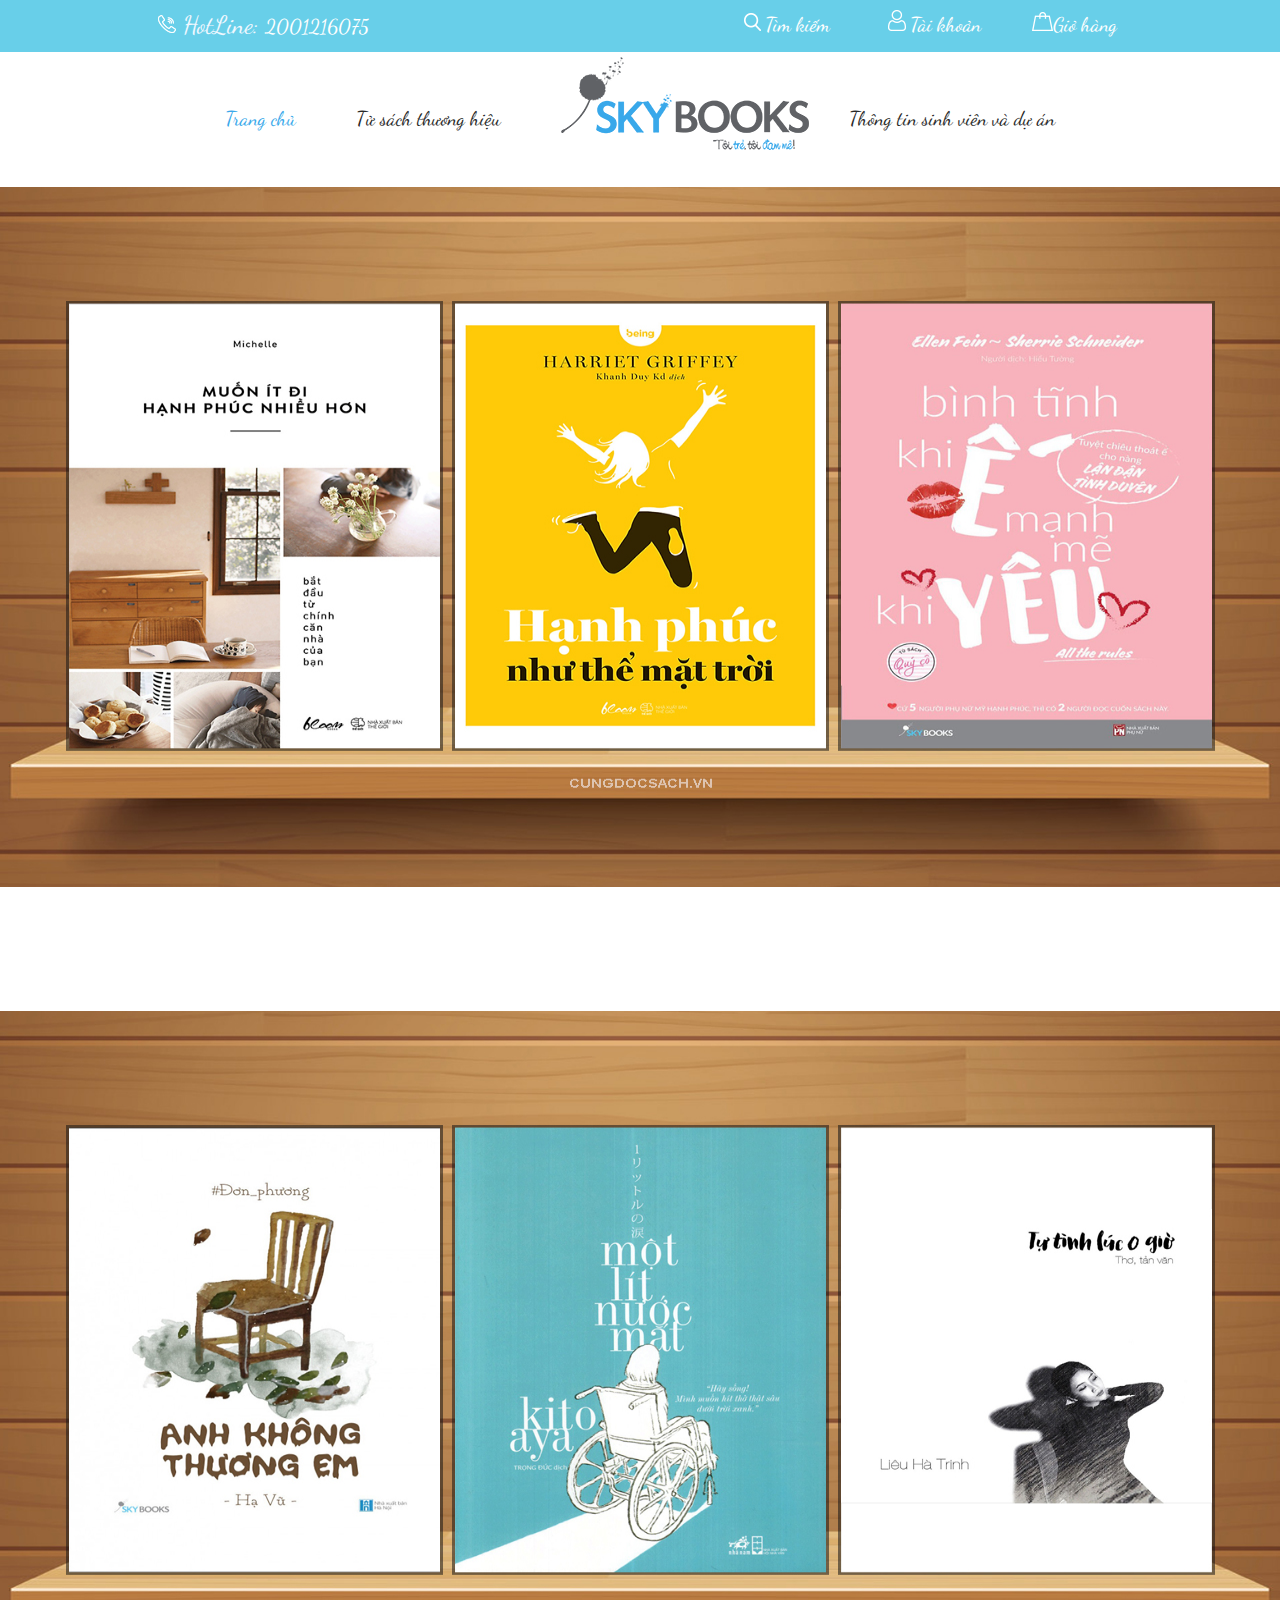
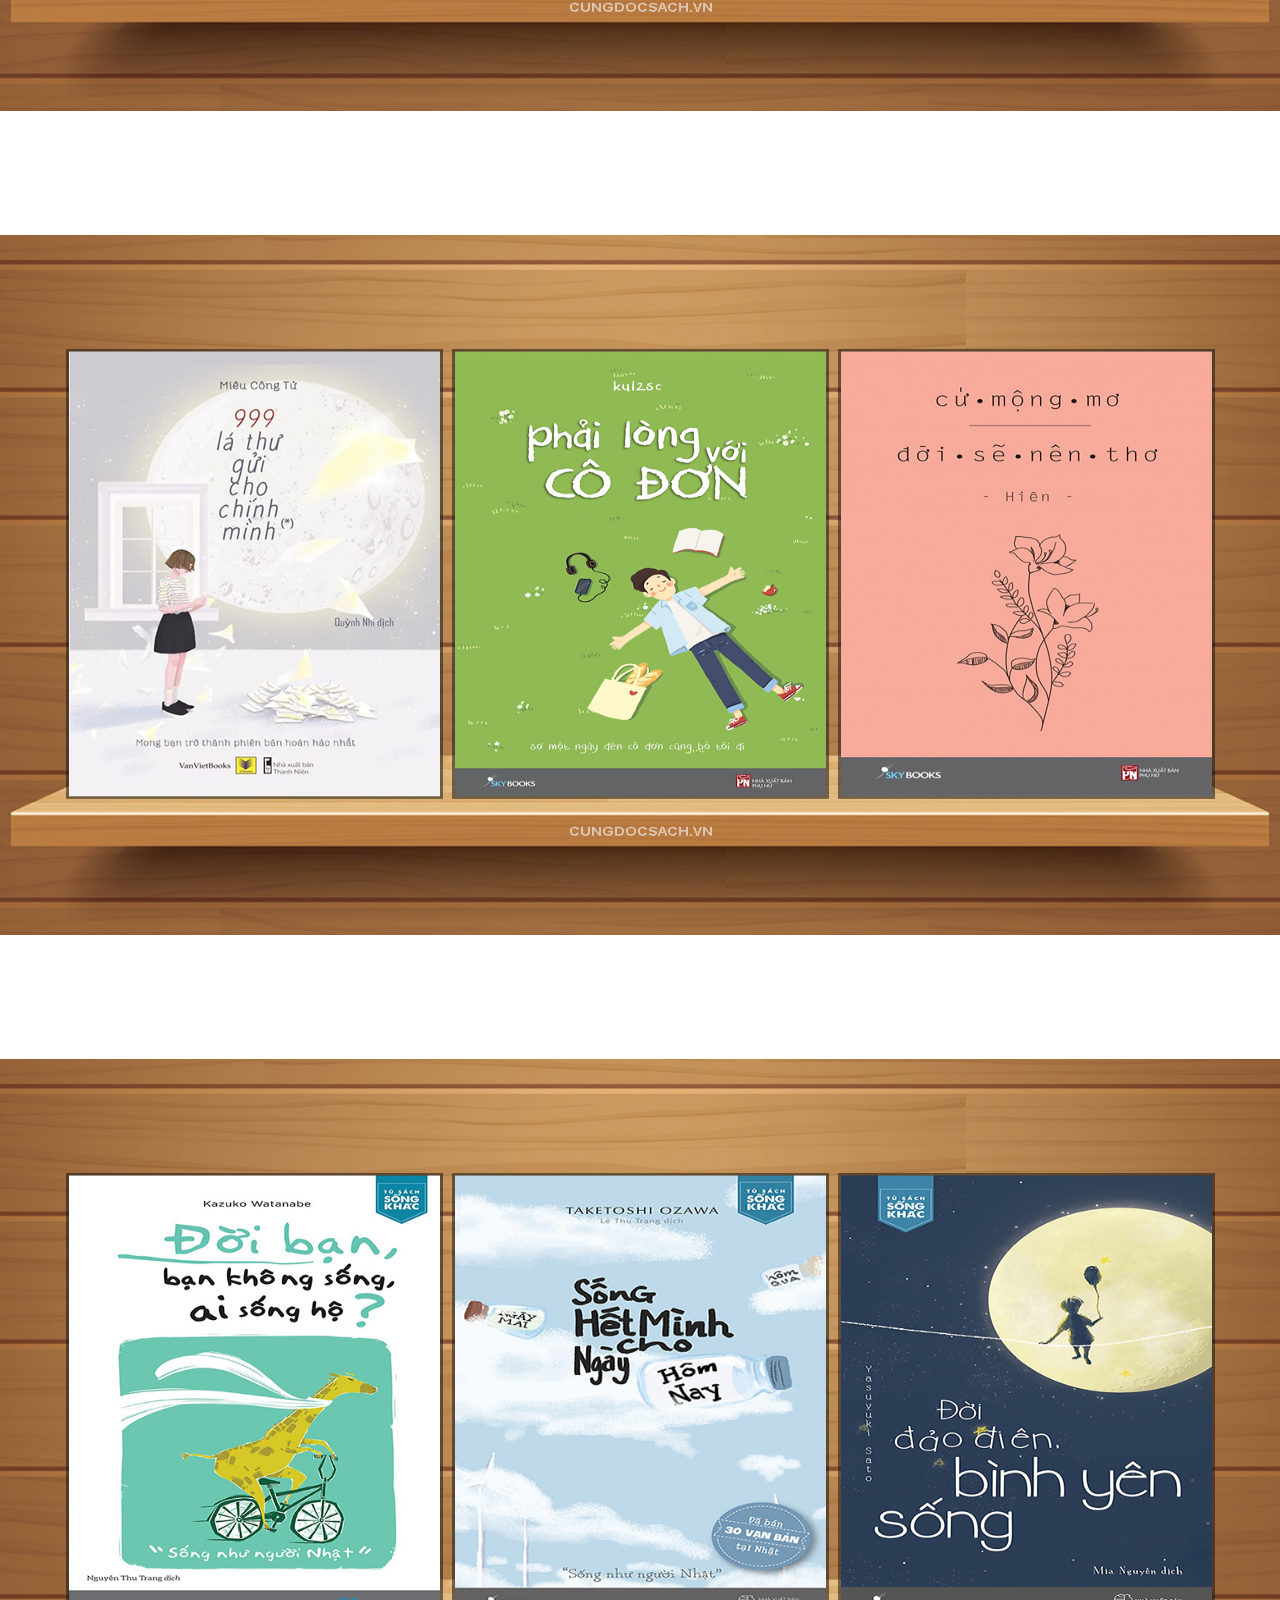
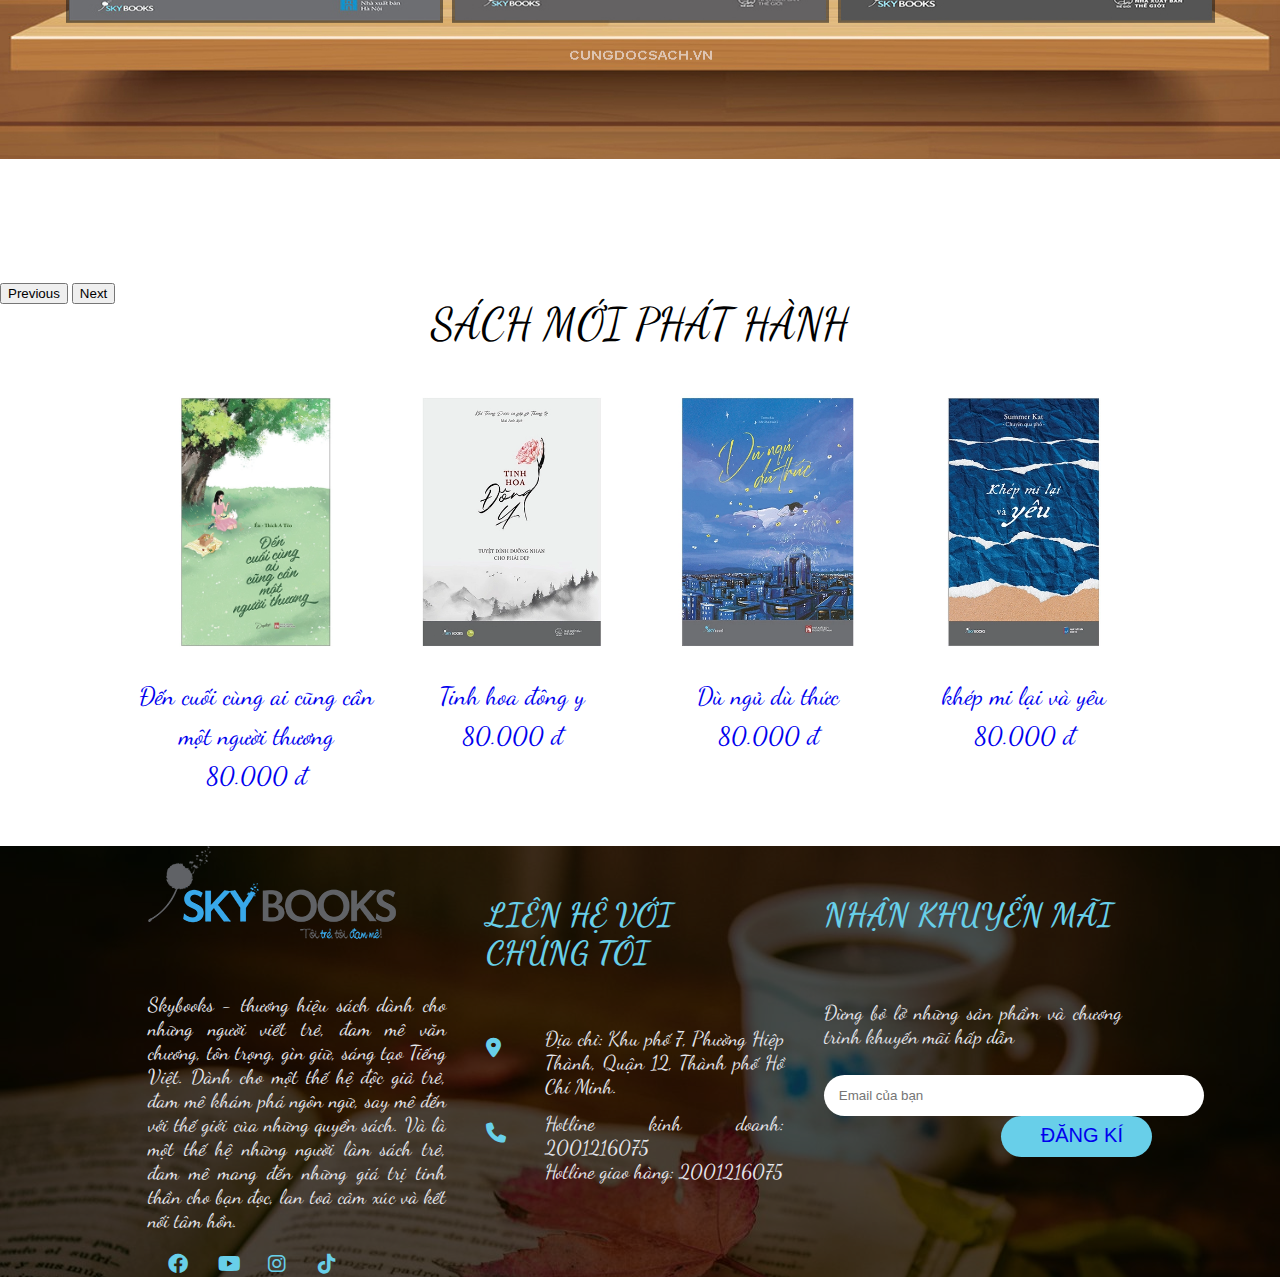
<file: index.html>
<!DOCTYPE html>
<html lang="en">
    <head>
        <meta charset="UTF-8">
        <meta http-equiv="X-UA-Compatible" content="IE=edge">
        <meta name="viewport" content="width=device-width, initial-scale=1.0">
        <link rel="stylesheet" href="style.css">
        <link rel="preconnect" href="https://fonts.googleapis.com">
        <link rel="preconnect" href="https://fonts.gstatic.com" crossorigin>
        <link rel="stylesheet" href="style-home.css" >
        <link
            href="https://fonts.googleapis.com/css2?family=Josefin+Sans&display=swap"
            rel="stylesheet">
        <title>Home</title>
        <link rel="preconnect" href="https://fonts.googleapis.com">
        <link rel="preconnect" href="https://fonts.gstatic.com" crossorigin>
        <link
            href="https://fonts.googleapis.com/css2?family=Dancing+Script:wght@600&display=swap"
            rel="stylesheet">
        <link rel="stylesheet" href="fontawesome-free-6.4.0-web/css/all.css">
        <link href="https://cdn.jsdelivr.net/npm/bootstrap@5.3.0-alpha3/dist/css/bootstrap.min.css" rel="stylesheet" integrity="sha384-KK94CHFLLe+nY2dmCWGMq91rCGa5gtU4mk92HdvYe+M/SXH301p5ILy+dN9+nJOZ" crossorigin="anonymous">
    </head>
    <body>
        <header>
            <div id="head">
                <div class="container">
                    <div class="div">
                        <div class="logo-mobi">
                            <img src="Logo/logo_mobi.webp" alt="">
                        </div>
                    </div>
                    <div class="row1">
                        <div class="head-left">
                            <ul>
                                <li>
                                    <img class="icon" src="icon/i_phone.webp"
                                        alt="">
                                    HotLine:
                                    <a href="introduce.html" class="head-menu-right
                                        hover-black">2001216075</a>
                                </li>
                            </ul>

                        </div>
                        <div class="head-right">
                            
                            <ul>
                                <li>
                                    <div class="box-search">
                                        <img src="icon/i_search.webp" alt="">
                                        <a href="#" class="head-menu-right">Tìm
                                            kiếm</a>
                                        <form action="" class="form-search">
                                            <div class="div-in-search">
                                                <input class="hover-box-search"
                                                    type="text" placeholder="Tìm sản phẩm...">
                                                <button class="but-search">
                                                    <img
                                                        src="icon/i_search.webp"
                                                        alt="">
                                                </button>
                                            </div>
                                        </form>

                                    </div>

                                </li>
                                <li>
                                    <div class="menu-user ">
                                        <img src="icon/i_user.webp" alt="">
                                        <a href="register.html" class="head-menu-right
                                            hover-black">Tài khoản</a>
                                        <div class="box-sig">
                                            <ul>
                                                <li>
                                                    <a class="box-menu-head"
                                                        href="log-in.html">Đăng nhập</a>
                                                </li>
                                                <li>
                                                    <a class="box-menu-head"
                                                        href="register.html">Đăng kí</a>
                                                </li>


                                            </ul>

                                        </div>
                                    </div>

                                </li>
                                <li>
                                    
                                    <a href="cart.html" class="head-menu-right cart
                                        hover-black"><img src="icon/i_cart.webp" alt=""><span>Giỏ hàng</span>
                                        <i class="fa-solid fa-circle-3"></i>
                                    </a>
                                    <div class="box-user">

                                    </div>
                                </li>
                            </ul>
                        </div>
                    </div>

                </div>

            </div>
            <div id="head-link">
                <div class="container">
                    <div class="menu-wrap ">
                        <i class="fa-solid fa-bars fa-2xl"></i>
                        <ul>
                            <li>
                                <a href="index.html" class="head-link-menu head-link-home
                                    head-link-menu-color">Trang chủ</a>
                                <div class="head-link-menu head-link-nav-menu">
                                    <a href="list-product.html" class="head-link-menu
                                        hover-blue">Tử sách thương hiệu</a>
                                    <div class="head-link-box-menu">
                                        <ul>
                                            <li>
                                                <a href="list-product.html"
                                                    class="box-menu-head">Skybooks</a>
                                            </li>
                                            <li>
                                                <a href="list-product.html"
                                                    class="box-menu-head">Skynovel</a>
                                            </li>
                                            <li>
                                                <a href="list-product.html"
                                                    class="box-menu-head">Skycomics</a>
                                            </li>
                                            <li>
                                                <a href="list-product.html"
                                                    class="box-menu-head">Skymommy</a>
                                            </li>

                                        </ul>
                                    </div>
                                </div>
                                <a href="index.html">
                                    <img class="head-link-logo head-link-menu"
                                    src="Logo/logo.webp" alt="">
                                </a>                               
                                <a href="introduce.html" class="head-link-menu hover-blue">Thông tin sinh viên và dự án</a>
                                
                            </li>
                        </ul>
                    </div>
                </div>

            </div>
        </header>
        <div id="content">
            <div class="slide">
                <div class="slider_1">
                    <div id="carouselExample" class="carousel slide">
                        <div class="carousel-inner">
                          <div class="carousel-item active">
                            <img src="Slider/Sach-hay-cho-moi-co-gai.jpg" class="d-block w-100" alt="">
                          </div>
                          <div class="carousel-item">
                            <img src="Slider/Sach-hay-trai-tim-thon-thuc.jpg" class="d-block w-100" alt="">
                          </div>
                          <div class="carousel-item">
                            <img src="Slider/Sach-hay-uong-tra.jpg" class="d-block w-100" alt="">
                          </div>
                          <div class="carousel-item">
                            <img src="Slider/Sach-song-tich-cuc-hon.jpg" class="d-block w-100" alt="">
                          </div>
                        </div>
                        <button class="carousel-control-prev" type="button" data-bs-target="#carouselExample" data-bs-slide="prev">
                          <span class="carousel-control-prev-icon" aria-hidden="true"></span>
                          <span class="visually-hidden">Previous</span>
                        </button>
                        <button class="carousel-control-next" type="button" data-bs-target="#carouselExample" data-bs-slide="next">
                          <span class="carousel-control-next-icon" aria-hidden="true"></span>
                          <span class="visually-hidden">Next</span>
                        </button>
                      </div>
                </div>
            </div>
            <div class="container">
                <div id="section-category">
                    <div class="font-category">
                        <span>SÁCH MỚI PHÁT HÀNH</span>
                    </div>
                    <div class="list-products">
                            <div class="product-1 font-content-category">
                                <a href="product.html">
                                    <img src="section-category/sec_category_3.webp"
                                    alt="">
                                    <span>Đến cuối cùng ai cũng cần một người thương</span> <br>
                                    <span class="price">80.000 đ</span>
                                </a>
                                </div>
                            <div class="product-1 font-content-category">

                                <a href="product.html">
                                    <img src="section-category/ttph-tinh-hoa-ng-y.webp"
                                    alt="">
                                    <span>Tinh hoa đông y</span> <br>
                                    <span class="price">80.000 đ</span>
                                </a>
                            </div>
                            <div class="product-1 font-content-category">
                                <a href="product.html">
                                    <img src="section-category/th-ng-tin-ph-t-h-nh-s-ch-d-ng-d-th-cb-a-1-d-ng-d-th-c.webp"
                                    alt="">
                                    <span>Dù ngủ dù thức</span> <br>
                                    <span class="price">80.000 đ</span>
                                </a>
                            </div>
                            <div class="product-1 font-content-category">
                                <a href="product.html">
                                    <img src="section-category/kmlvy-2.webp"
                                    alt="">
                                    <span>khép mi lại và yêu</span> <br>
                                    <span class="price">80.000 đ</span>
                                </a>
                            </div>
                            </div>
                            </div>
                        </div>
                    </div>
                </div>
                <div id="product-2"></div>
            </div>

        </div>
        <div id="footer">
            <div class="container">
                <div class="footer-page">
                    <div class="footer-introduce">
                    <img src="Logo/logo.webp" alt="">
                    <p>
                        Skybooks - thương hiệu sách dành cho những người viết
                        trẻ, đam mê văn chương, tôn trọng, gìn giữ, sáng tạo
                        Tiếng Việt. Dành cho một thế hệ độc giả trẻ, đam mê khám
                        phá ngôn ngữ, say mê đến với thế giới của những quyển
                        sách. Và là một thế hệ những người làm sách trẻ, đam mê
                        mang đến những giá trị tinh thần cho bạn đọc, lan toả
                        cảm xúc và kết nối tâm hồn.
                    </p>
                    <div class="footer-icon-bot">

                        <a href=" https://facebook.com/"target="_blank">
                            <i class="fa-brands fa-facebook"></i>
                        </a>
                        <a href=" https://youtube.com/"target="_blank">
                            <i class="fa-brands fa-youtube"></i>
                        </a>
                        <a href=" https://instagram.com/"target="_blank">
                            <i class="fa-brands fa-instagram"></i>
                        </a>
                        <a href=" https://tiktok.com/"target="_blank">
                            <i class="fa-brands fa-tiktok"></i>
                        </a>
                    </div>
                </div>
                <div class="footer-contact">
                    <h1>
                        LIÊN HỆ VỚI CHÚNG TÔI
                    </h1>
                    <div class="contact-bot-4">
                        <i class="fa-solid fa-location-dot"></i>
                        <p>
                            Địa chỉ: Khu phố 7, Phường Hiệp Thành, Quận 12, Thành phố Hồ Chí Minh.
                        </p>
                        <i class="fa-solid fa-phone"></i>
                        <p>
                            Hotline kinh doanh: 2001216075 <br>
                            Hotline giao hàng: 2001216075
                        </p>
                    </div>
                    </div>
                    <div class="footer-register">
                    <h1>
                        NHẬN KHUYẾN MÃI
                    </h1>
                    <div class="contact-bot-2">
                        <p>
                            Đừng bỏ lỡ những sản phẩm và chương trình khuyến mãi hấp dẫn
                        </p>
                        <div class="form-sig-bot">
                            <form action="">
                                <input type="email" placeholder="Email của bạn"> 
                                <button><a href="register.html">ĐĂNG KÍ</a></button>
                            </form>
                        </div>
                    </div>
                </div>
                </div>
                
                </div>
                
            </div>
<script src="https://cdn.jsdelivr.net/npm/@popperjs/core@2.11.7/dist/umd/popper.min.js" integrity="sha384-zYPOMqeu1DAVkHiLqWBUTcbYfZ8osu1Nd6Z89ify25QV9guujx43ITvfi12/QExE" crossorigin="anonymous"></script>
<script src="https://cdn.jsdelivr.net/npm/bootstrap@5.3.0-alpha3/dist/js/bootstrap.min.js" integrity="sha384-Y4oOpwW3duJdCWv5ly8SCFYWqFDsfob/3GkgExXKV4idmbt98QcxXYs9UoXAB7BZ" crossorigin="anonymous"></script>
        </div>
    </body>
</html>
</file>
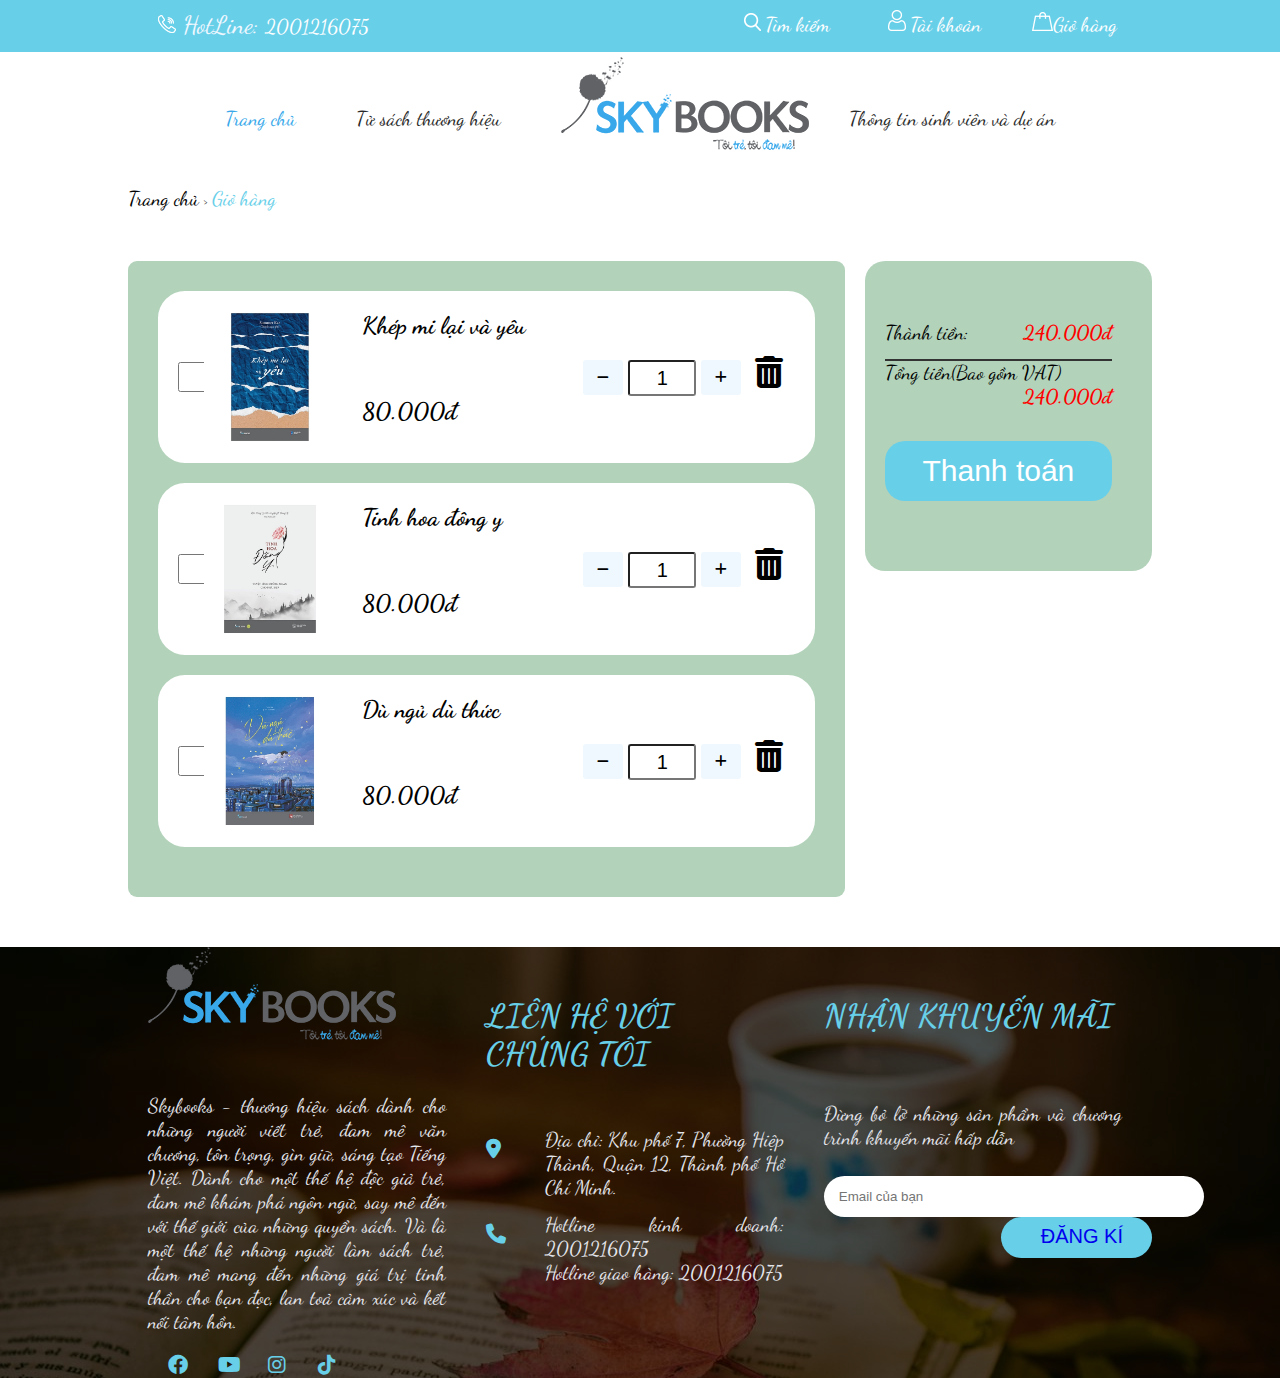
<file: cart.html>
<!DOCTYPE html>
<html lang="en">
    <head>
        <meta charset="UTF-8">
        <meta http-equiv="X-UA-Compatible" content="IE=edge">
        <meta name="viewport" content="width=device-width, initial-scale=1.0">
        <link rel="stylesheet" href="style.css">
        <link rel="preconnect" href="https://fonts.googleapis.com">
        <link rel="preconnect" href="https://fonts.gstatic.com" crossorigin>
        <link rel="stylesheet" href="style-cart.css">
        <link
            href="https://fonts.googleapis.com/css2?family=Josefin+Sans&display=swap"
            rel="stylesheet">
        <title>Giỏ Hàng</title>

        <link rel="preconnect" href="https://fonts.googleapis.com">
        <link rel="preconnect" href="https://fonts.gstatic.com" crossorigin>
        <link
            href="https://fonts.googleapis.com/css2?family=Dancing+Script:wght@600&display=swap"
            rel="stylesheet">
        <link rel="stylesheet" href="fontawesome-free-6.4.0-web/css/all.css">
        <link href="https://cdn.jsdelivr.net/npm/bootstrap@5.3.0-alpha3/dist/css/bootstrap.min.css" rel="stylesheet" integrity="sha384-KK94CHFLLe+nY2dmCWGMq91rCGa5gtU4mk92HdvYe+M/SXH301p5ILy+dN9+nJOZ" crossorigin="anonymous">
    </head>
    <body>
        <header>
            <div id="head">
                <div class="container">
                    <div class="div">
                        <div class="logo-mobi">
                            <img src="Logo/logo_mobi.webp" alt="">
                        </div>
                    </div>
                    <div class="row1">
                        <div class="head-left">
                            <ul>
                                <li>
                                    <img class="icon" src="icon/i_phone.webp"
                                        alt="">
                                    HotLine:
                                    <a href="introduce.html" class="head-menu-right
                                        hover-black">2001216075</a>
                                </li>
                            </ul>

                        </div>
                        <div class="head-right">
                            
                            <ul>
                                <li>
                                    <div class="box-search">
                                        <img src="icon/i_search.webp" alt="">
                                        <a href="#" class="head-menu-right">Tìm
                                            kiếm</a>
                                        <form action="" class="form-search">
                                            <div class="div-in-search">
                                                <input class="hover-box-search"
                                                    type="text" placeholder="Tìm sản phẩm...">
                                                <button class="but-search">
                                                    <img
                                                        src="icon/i_search.webp"
                                                        alt="">
                                                </button>
                                            </div>
                                        </form>

                                    </div>

                                </li>
                                <li>
                                    <div class="menu-user ">
                                        <img src="icon/i_user.webp" alt="">
                                        <a href="register.html" class="head-menu-right
                                            hover-black">Tài khoản</a>
                                        <div class="box-sig">
                                            <ul>
                                                <li>
                                                    <a class="box-menu-head"
                                                        href="log-in.html">Đăng nhập</a>
                                                </li>
                                                <li>
                                                    <a class="box-menu-head"
                                                        href="register.html">Đăng kí</a>
                                                </li>


                                            </ul>

                                        </div>
                                    </div>

                                </li>
                                <li>
                                    
                                    <a href="cart.html" class="head-menu-right cart
                                        hover-black"><img src="icon/i_cart.webp" alt=""><span>Giỏ hàng</span>
                                        <i class="fa-solid fa-circle-3"></i>
                                    </a>
                                    <div class="box-user">

                                    </div>
                                </li>
                            </ul>
                        </div>
                    </div>

                </div>

            </div>
            <div id="head-link">
                <div class="container">
                    <div class="menu-wrap ">
                        <i class="fa-solid fa-bars fa-2xl"></i>
                        <ul>
                            <li>
                                <a href="index.html" class="head-link-menu head-link-home
                                    head-link-menu-color">Trang chủ</a>
                                <div class="head-link-menu head-link-nav-menu">
                                    <a href="list-product.html" class="head-link-menu
                                        hover-blue">Tử sách thương hiệu</a>
                                    <div class="head-link-box-menu">
                                        <ul>
                                            <li>
                                                <a href="list-product.html"
                                                    class="box-menu-head">Skybooks</a>
                                            </li>
                                            <li>
                                                <a href="list-product.html"
                                                    class="box-menu-head">Skynovel</a>
                                            </li>
                                            <li>
                                                <a href="list-product.html"
                                                    class="box-menu-head">Skycomics</a>
                                            </li>
                                            <li>
                                                <a href="list-product.html"
                                                    class="box-menu-head">Skymommy</a>
                                            </li>

                                        </ul>
                                    </div>
                                </div>
                                <a href="index.html">
                                    <img class="head-link-logo head-link-menu"
                                    src="Logo/logo.webp" alt="">
                                </a>                               
                                <a href="introduce.html" class="head-link-menu hover-blue">Thông tin sinh viên và dự án</a>
                                
                            </li>
                        </ul>
                    </div>
                </div>

            </div>
        </header>
        <div id="content">
            <div class="container">
                <div class="link-address">
                    <a href="index.html" class="black">Trang chủ</a>
                    >
                    <a href="product.html" class="blue">Giỏ hàng</a>
                </div>
                <div class="container-product-cart">
                    <div class="list-product-cart">
                    <div class="product-cart ">
                        <input type="checkbox">
                        <img src="section-category/kmlvy-2.webp" alt="">
                        <div class="name-product">
                            <h2>Khép mi lại và yêu</h2>
                            <h2 class="price">80.000đ</h2>
                        </div>
                        <div id="buy-amount">
                            <button class="minus-btn" onclick="handleMinus()"><i class="fa-solid fa-minus"></i></button>
                            <input type="text" name="amount" id="amount" value="1" max="20">
                            <button class="plus-btn" onclick="handlePlus()"><i class="fa-solid fa-plus"></i></button>
                        </div>
                        
                        <i class="fa-solid fa-trash-can fa-2xl"></i>
                    </div>
                    <div class="product-cart">
                        <input type="checkbox">
                        <img src="section-category/ttph-tinh-hoa-ng-y.webp" alt="">
                        <div class="name-product">
                            <h2>Tinh hoa đông y</h2>
                            <h2 class="price">80.000đ</h2>
                        </div>
                        <div id="buy-amount">
                            <button class="minus-btn" onclick="handleMinus()"><i class="fa-solid fa-minus"></i></button>
                            <input type="text" name="amount" id="amount" value="1" max="20">
                            <button class="plus-btn" onclick="handlePlus()"><i class="fa-solid fa-plus"></i></button>
                        </div>
                        
                        <i class="fa-solid fa-trash-can fa-2xl"></i>
                    </div>
                    <div class="product-cart">
                        <input type="checkbox">
                        <img src="section-category/th-ng-tin-ph-t-h-nh-s-ch-d-ng-d-th-cb-a-1-d-ng-d-th-c.webp" alt="">
                        <div class="name-product">
                            <h2>Dù ngủ dù thức</h2>
                            <h2 class="price">80.000đ</h2>
                        </div>
                        <div id="buy-amount">
                            <button class="minus-btn" onclick="handleMinus()"><i class="fa-solid fa-minus"></i></button>
                            <input type="text" name="amount" id="amount" value="1" max="20">
                            <button class="plus-btn" onclick="handlePlus()"><i class="fa-solid fa-plus"></i></button>
                        </div>
                        
                        <i class="fa-solid fa-trash-can fa-2xl"></i>
                    </div>
                </div>

                <div class="into-money">
                    <div class="into-money-top">
                        <p>Thành tiền: </p>
                        <p class="red-right">
                            <strong>240.000đ  </strong> 
                        </p>
                    </div>
                    <div class="into-money-bottom">
                        <p>Tổng tiền(Bao gồm VAT) </p>
                        <p class="red-right"><strong>240.000đ  </strong> </p>
                    </div>
                    <button>Thanh toán</button>
                </div>
                </div>
                
                    
                    
                        
                        
                </div>
            </div>

        <div id="footer">
            <div class="container">
                <div class="footer-page">
                    <div class="footer-introduce">
                    <img src="Logo/logo.webp" alt="">
                    <p>
                        Skybooks - thương hiệu sách dành cho những người viết
                        trẻ, đam mê văn chương, tôn trọng, gìn giữ, sáng tạo
                        Tiếng Việt. Dành cho một thế hệ độc giả trẻ, đam mê khám
                        phá ngôn ngữ, say mê đến với thế giới của những quyển
                        sách. Và là một thế hệ những người làm sách trẻ, đam mê
                        mang đến những giá trị tinh thần cho bạn đọc, lan toả
                        cảm xúc và kết nối tâm hồn.
                    </p>
                    <div class="footer-icon-bot">

                        <a href=" https://facebook.com/"target="_blank">
                            <i class="fa-brands fa-facebook"></i>
                        </a>
                        <a href=" https://youtube.com/"target="_blank">
                            <i class="fa-brands fa-youtube"></i>
                        </a>
                        <a href=" https://instagram.com/"target="_blank">
                            <i class="fa-brands fa-instagram"></i>
                        </a>
                        <a href=" https://tiktok.com/"target="_blank">
                            <i class="fa-brands fa-tiktok"></i>
                        </a>
                    </div>
                </div>
                <div class="footer-contact">
                    <h1>
                        LIÊN HỆ VỚI CHÚNG TÔI
                    </h1>
                    <div class="contact-bot-4">
                        <i class="fa-solid fa-location-dot"></i>
                        <p>
                            Địa chỉ: Khu phố 7, Phường Hiệp Thành, Quận 12, Thành phố Hồ Chí Minh.
                        </p>
                        <i class="fa-solid fa-phone"></i>
                        <p>
                            Hotline kinh doanh: 2001216075 <br>
                            Hotline giao hàng: 2001216075
                        </p>
                    </div>
                    </div>
                    <div class="footer-register">
                    <h1>
                        NHẬN KHUYẾN MÃI
                    </h1>
                    <div class="contact-bot-2">
                        <p>
                            Đừng bỏ lỡ những sản phẩm và chương trình khuyến mãi hấp dẫn
                        </p>
                        <div class="form-sig-bot">
                            <form action="">
                                <input type="email" placeholder="Email của bạn"> 
                                <button><a href="register.html">ĐĂNG KÍ</a></button>
                            </form>
                        </div>
                    </div>
                </div>
                </div>
                
                </div>
                
            </div>

        </div>

        <script>
            let amountElement = document.getElementById('amount')
            let amount = amountElement.value
            let max = amountElement.max;
            let render = (amount) =>{
                amountElement.value=amount
            }
          
            let handlePlus = () =>{
                if(amount < max){
                    amount++
                    render(amount)
                }
            }
            let handleMinus = () =>{
                if(amount >1){
                    amount--
                    render(amount)
                }
            }
            amountElement.addEventListener('input', () => {
                amount = amountElement.value;
                amount = parseInt(amount);
                amount = (isNaN(amount)||amount==0)?1:amount;
                render(amount);
            });
       </script>
    </body>
</html>
</file>
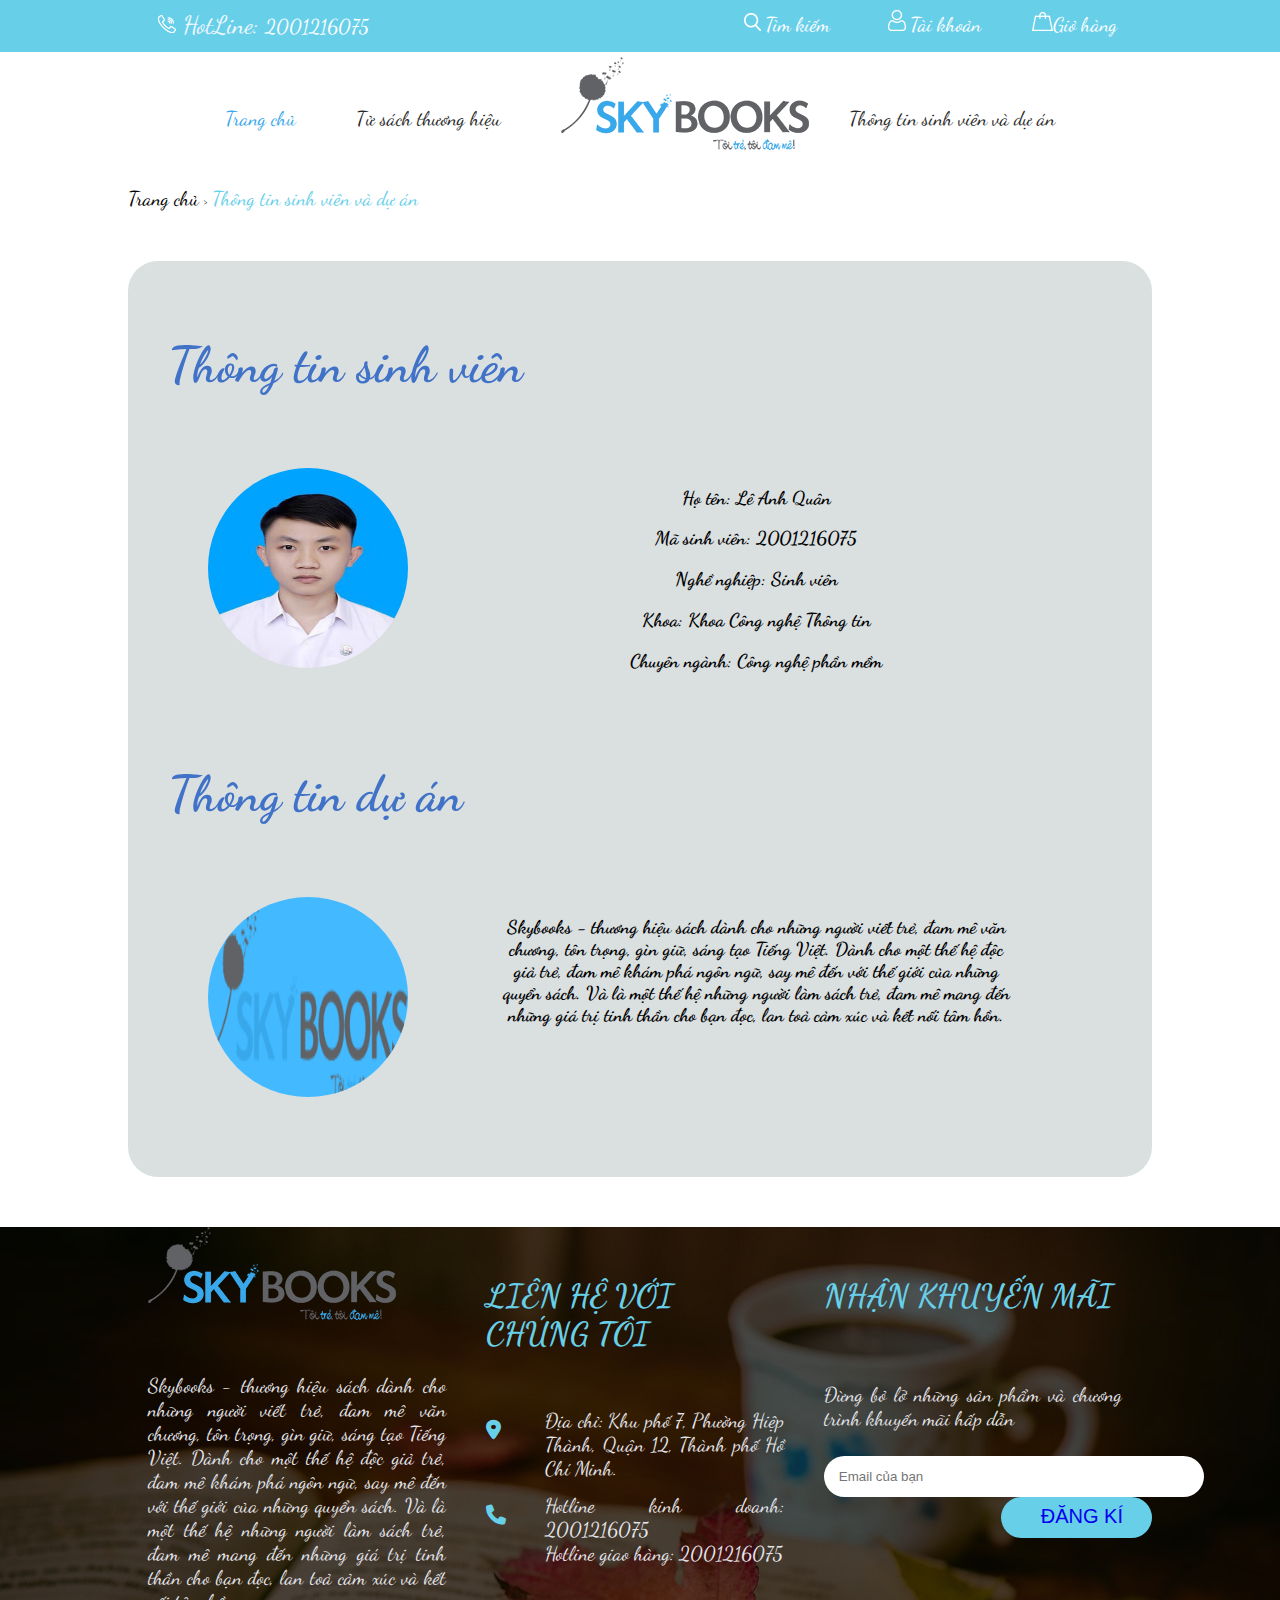
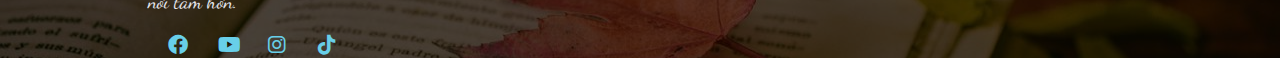
<file: introduce.html>
<!DOCTYPE html>
<html lang="en">
    <head>
        <meta charset="UTF-8">
        <meta http-equiv="X-UA-Compatible" content="IE=edge">
        <meta name="viewport" content="width=device-width, initial-scale=1.0">
        <link rel="stylesheet" href="style.css">
        <link rel="preconnect" href="https://fonts.googleapis.com">
        <link rel="preconnect" href="https://fonts.gstatic.com" crossorigin>
        <link rel="stylesheet" href="style-intro.css">
        <link
            href="https://fonts.googleapis.com/css2?family=Josefin+Sans&display=swap"
            rel="stylesheet">
        <title>Tác giả</title>

        <link rel="preconnect" href="https://fonts.googleapis.com">
        <link rel="preconnect" href="https://fonts.gstatic.com" crossorigin>
        <link
            href="https://fonts.googleapis.com/css2?family=Dancing+Script:wght@600&display=swap"
            rel="stylesheet">
        <link rel="stylesheet" href="fontawesome-free-6.4.0-web/css/all.css">
        <link href="https://cdn.jsdelivr.net/npm/bootstrap@5.3.0-alpha3/dist/css/bootstrap.min.css" rel="stylesheet" integrity="sha384-KK94CHFLLe+nY2dmCWGMq91rCGa5gtU4mk92HdvYe+M/SXH301p5ILy+dN9+nJOZ" crossorigin="anonymous">
    </head>
    <body>
        <header>
            <div id="head">
                <div class="container">
                    <div class="div">
                        <div class="logo-mobi">
                            <img src="Logo/logo_mobi.webp" alt="">
                        </div>
                    </div>
                    <div class="row1">
                        <div class="head-left">
                            <ul>
                                <li>
                                    <img class="icon" src="icon/i_phone.webp"
                                        alt="">
                                    HotLine:
                                    <a href="introduce.html" class="head-menu-right
                                        hover-black">2001216075</a>
                                </li>
                            </ul>

                        </div>
                        <div class="head-right">
                            
                            <ul>
                                <li>
                                    <div class="box-search">
                                        <img src="icon/i_search.webp" alt="">
                                        <a href="#" class="head-menu-right">Tìm
                                            kiếm</a>
                                        <form action="" class="form-search">
                                            <div class="div-in-search">
                                                <input class="hover-box-search"
                                                    type="text" placeholder="Tìm sản phẩm...">
                                                <button class="but-search">
                                                    <img
                                                        src="icon/i_search.webp"
                                                        alt="">
                                                </button>
                                            </div>
                                        </form>

                                    </div>

                                </li>
                                <li>
                                    <div class="menu-user ">
                                        <img src="icon/i_user.webp" alt="">
                                        <a href="register.html" class="head-menu-right
                                            hover-black">Tài khoản</a>
                                        <div class="box-sig">
                                            <ul>
                                                <li>
                                                    <a class="box-menu-head"
                                                        href="log-in.html">Đăng nhập</a>
                                                </li>
                                                <li>
                                                    <a class="box-menu-head"
                                                        href="register.html">Đăng kí</a>
                                                </li>


                                            </ul>

                                        </div>
                                    </div>

                                </li>
                                <li>
                                    
                                    <a href="cart.html" class="head-menu-right cart
                                        hover-black"><img src="icon/i_cart.webp" alt=""><span>Giỏ hàng</span>
                                        <i class="fa-solid fa-circle-3"></i>
                                    </a>
                                    <div class="box-user">

                                    </div>
                                </li>
                            </ul>
                        </div>
                    </div>

                </div>

            </div>
            <div id="head-link">
                <div class="container">
                    <div class="menu-wrap ">
                        <i class="fa-solid fa-bars fa-2xl"></i>
                        <ul>
                            <li>
                                <a href="index.html" class="head-link-menu head-link-home
                                    head-link-menu-color">Trang chủ</a>
                                <div class="head-link-menu head-link-nav-menu">
                                    <a href="list-product.html" class="head-link-menu
                                        hover-blue">Tử sách thương hiệu</a>
                                    <div class="head-link-box-menu">
                                        <ul>
                                            <li>
                                                <a href="list-product.html"
                                                    class="box-menu-head">Skybooks</a>
                                            </li>
                                            <li>
                                                <a href="list-product.html"
                                                    class="box-menu-head">Skynovel</a>
                                            </li>
                                            <li>
                                                <a href="list-product.html"
                                                    class="box-menu-head">Skycomics</a>
                                            </li>
                                            <li>
                                                <a href="list-product.html"
                                                    class="box-menu-head">Skymommy</a>
                                            </li>

                                        </ul>
                                    </div>
                                </div>
                                <a href="index.html">
                                    <img class="head-link-logo head-link-menu"
                                    src="Logo/logo.webp" alt="">
                                </a>                               
                                <a href="introduce.html" class="head-link-menu hover-blue">Thông tin sinh viên và dự án</a>
                                
                            </li>
                        </ul>
                    </div>
                </div>

            </div>
        </header>
        <div id="content">
            <div class="container">
                <div class="link-address">
                    <a href="index.html" class="home">Trang chủ</a>
                    >
                    <a href="introduce.html">Thông tin sinh viên và dự án</a>
                </div>
                 <div class="intro-container">
                    <h1>Thông tin sinh viên</h1>
                    <div class="intro-content">
                        <img src="Logo/tacgia.png" alt="">
                    <div class="">
                        <h3><span>Họ tên: </span> Lê Anh Quân</h3>
                        <h3><span>Mã sinh viên: </span> 2001216075</h3>
                        <h3><span>Nghề nghiệp: </span> Sinh viên</h3>
                        <h3><span>Khoa: </span> Khoa Công nghệ Thông tin</h3>
                        <h3><span>Chuyên ngành: </span> Công nghệ phần mềm</h3>
                    </div>
                    </div>
                    <h1>Thông tin dự án</h1>
                    <div class="intro-content">
                        <img src="Logo/logo.webp" alt="">
                    <div class="">
                        <h3>
                            Skybooks - thương hiệu sách dành cho những người viết trẻ, đam mê văn chương, tôn trọng, gìn giữ, sáng tạo Tiếng Việt. Dành cho một thế hệ độc giả trẻ, đam mê khám phá ngôn ngữ, say mê đến với thế giới của những quyển sách. Và là một thế hệ những người làm sách trẻ, đam mê mang đến những giá trị tinh thần cho bạn đọc, lan toả cảm xúc và kết nối tâm hồn.
                        </h3>
                    </div>
                    </div>
                    
                 </div>   
                    
                        
                        
                </div>
            </div>
        <div id="footer">
            <div class="container">
                <div class="footer-page">
                    <div class="footer-introduce">
                    <img src="Logo/logo.webp" alt="">
                    <p>
                        Skybooks - thương hiệu sách dành cho những người viết
                        trẻ, đam mê văn chương, tôn trọng, gìn giữ, sáng tạo
                        Tiếng Việt. Dành cho một thế hệ độc giả trẻ, đam mê khám
                        phá ngôn ngữ, say mê đến với thế giới của những quyển
                        sách. Và là một thế hệ những người làm sách trẻ, đam mê
                        mang đến những giá trị tinh thần cho bạn đọc, lan toả
                        cảm xúc và kết nối tâm hồn.
                    </p>
                    <div class="footer-icon-bot">

                        <a href=" https://facebook.com/"target="_blank">
                            <i class="fa-brands fa-facebook"></i>
                        </a>
                        <a href=" https://youtube.com/"target="_blank">
                            <i class="fa-brands fa-youtube"></i>
                        </a>
                        <a href=" https://instagram.com/"target="_blank">
                            <i class="fa-brands fa-instagram"></i>
                        </a>
                        <a href=" https://tiktok.com/"target="_blank">
                            <i class="fa-brands fa-tiktok"></i>
                        </a>
                    </div>
                </div>
                <div class="footer-contact">
                    <h1>
                        LIÊN HỆ VỚI CHÚNG TÔI
                    </h1>
                    <div class="contact-bot-4">
                        <i class="fa-solid fa-location-dot"></i>
                        <p>
                            Địa chỉ: Khu phố 7, Phường Hiệp Thành, Quận 12, Thành phố Hồ Chí Minh.
                        </p>
                        <i class="fa-solid fa-phone"></i>
                        <p>
                            Hotline kinh doanh: 2001216075 <br>
                            Hotline giao hàng: 2001216075
                        </p>
                    </div>
                    </div>
                    <div class="footer-register">
                    <h1>
                        NHẬN KHUYẾN MÃI
                    </h1>
                    <div class="contact-bot-2">
                        <p>
                            Đừng bỏ lỡ những sản phẩm và chương trình khuyến mãi hấp dẫn
                        </p>
                        <div class="form-sig-bot">
                            <form action="">
                                <input type="email" placeholder="Email của bạn"> 
                                <button><a href="register.html">ĐĂNG KÍ</a></button>
                            </form>
                        </div>
                    </div>
                </div>
                </div>
                
                </div>
                
            </div>

        </div>
    </body>
</html>
</file>
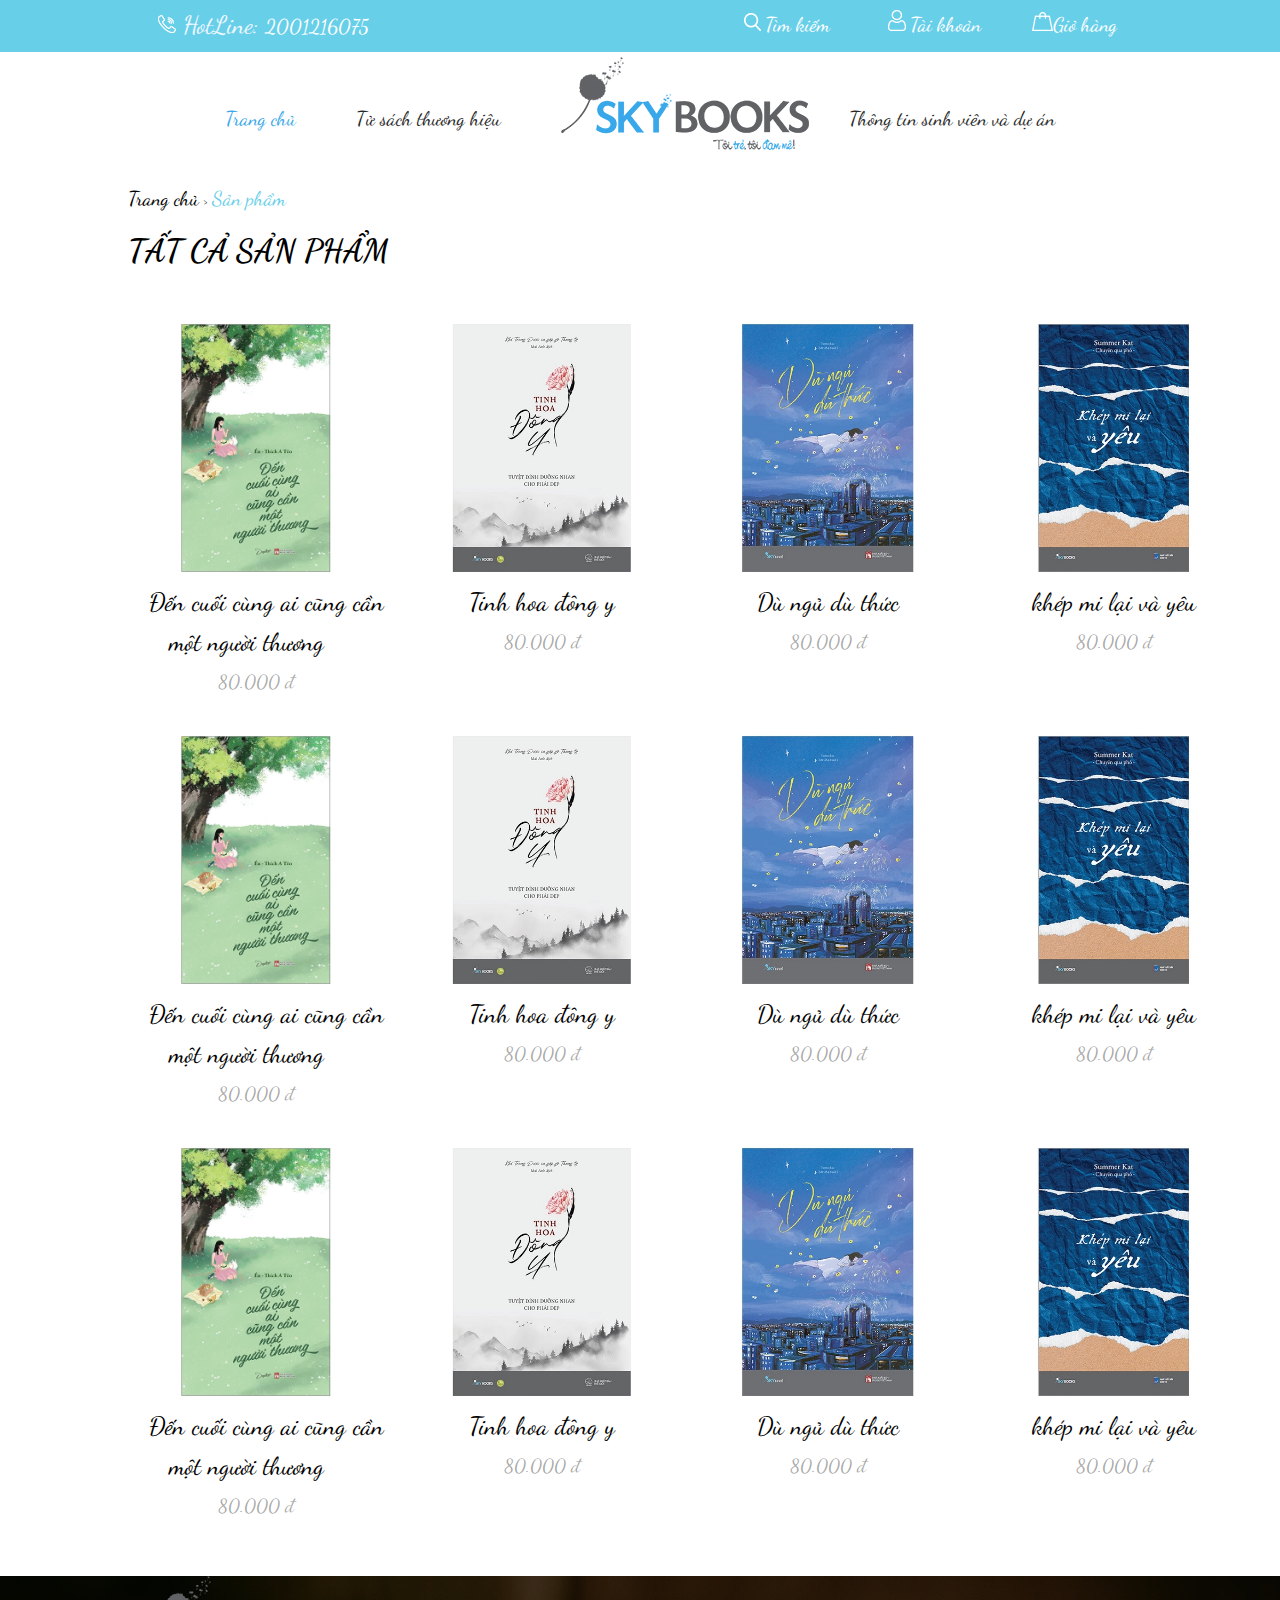
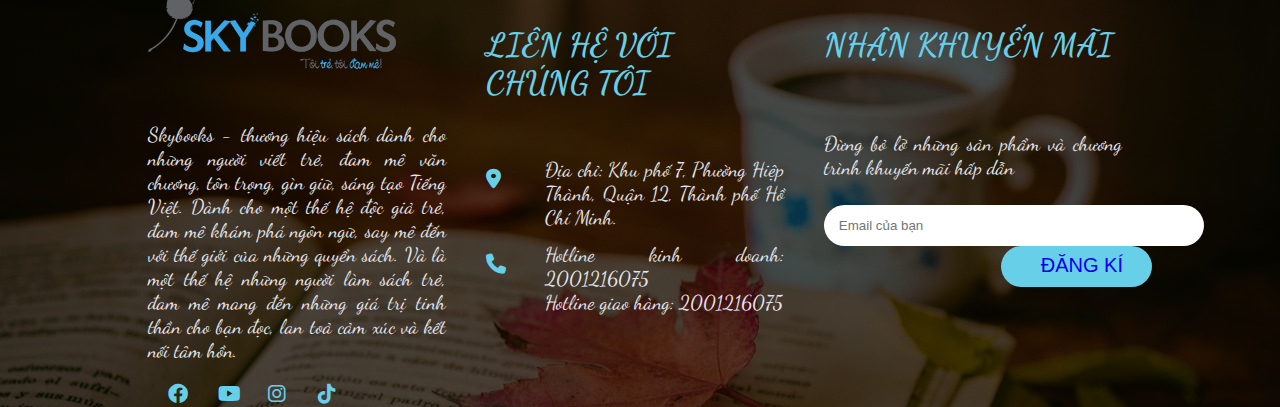
<file: list-product.html>
<!DOCTYPE html>
<html lang="en">
    <head>
        <meta charset="UTF-8">
        <meta http-equiv="X-UA-Compatible" content="IE=edge">
        <meta name="viewport" content="width=device-width, initial-scale=1.0">
        <link rel="stylesheet" href="style.css">
        <link rel="preconnect" href="https://fonts.googleapis.com">
        <link rel="preconnect" href="https://fonts.gstatic.com" crossorigin>
        <link
            href="https://fonts.googleapis.com/css2?family=Josefin+Sans&display=swap"
            rel="stylesheet">
        <title>list-product</title>
        <link rel="stylesheet" href="style-list-products.css">
        <link rel="preconnect" href="https://fonts.googleapis.com">
        <link rel="preconnect" href="https://fonts.gstatic.com" crossorigin>
        <link
            href="https://fonts.googleapis.com/css2?family=Dancing+Script:wght@600&display=swap"
            rel="stylesheet">
        <link rel="stylesheet" href="fontawesome-free-6.4.0-web/css/all.css">
        <link href="https://cdn.jsdelivr.net/npm/bootstrap@5.3.0-alpha3/dist/css/bootstrap.min.css" rel="stylesheet" integrity="sha384-KK94CHFLLe+nY2dmCWGMq91rCGa5gtU4mk92HdvYe+M/SXH301p5ILy+dN9+nJOZ" crossorigin="anonymous">
    </head>
    <body>
        <header>
            <div id="head">
                <div class="container">
                    <div class="div">
                        <div class="logo-mobi">
                            <img src="Logo/logo_mobi.webp" alt="">
                        </div>
                    </div>
                    <div class="row1">
                        <div class="head-left">
                            <ul>
                                <li>
                                    <img class="icon" src="icon/i_phone.webp"
                                        alt="">
                                    HotLine:
                                    <a href="introduce.html" class="head-menu-right
                                        hover-black">2001216075</a>
                                </li>
                            </ul>

                        </div>
                        <div class="head-right">
                            
                            <ul>
                                <li>
                                    <div class="box-search">
                                        <img src="icon/i_search.webp" alt="">
                                        <a href="#" class="head-menu-right">Tìm
                                            kiếm</a>
                                        <form action="" class="form-search">
                                            <div class="div-in-search">
                                                <input class="hover-box-search"
                                                    type="text" placeholder="Tìm sản phẩm...">
                                                <button class="but-search">
                                                    <img
                                                        src="icon/i_search.webp"
                                                        alt="">
                                                </button>
                                            </div>
                                        </form>

                                    </div>

                                </li>
                                <li>
                                    <div class="menu-user ">
                                        <img src="icon/i_user.webp" alt="">
                                        <a href="register.html" class="head-menu-right
                                            hover-black">Tài khoản</a>
                                        <div class="box-sig">
                                            <ul>
                                                <li>
                                                    <a class="box-menu-head"
                                                        href="log-in.html">Đăng nhập</a>
                                                </li>
                                                <li>
                                                    <a class="box-menu-head"
                                                        href="register.html">Đăng kí</a>
                                                </li>


                                            </ul>

                                        </div>
                                    </div>

                                </li>
                                <li>
                                    
                                    <a href="cart.html" class="head-menu-right cart
                                        hover-black"><img src="icon/i_cart.webp" alt=""><span>Giỏ hàng</span>
                                        <i class="fa-solid fa-circle-3"></i>
                                    </a>
                                    <div class="box-user">

                                    </div>
                                </li>
                            </ul>
                        </div>
                    </div>

                </div>

            </div>
            <div id="head-link">
                <div class="container">
                    <div class="menu-wrap ">
                        <i class="fa-solid fa-bars fa-2xl"></i>
                        <ul>
                            <li>
                                <a href="index.html" class="head-link-menu head-link-home
                                    head-link-menu-color">Trang chủ</a>
                                <div class="head-link-menu head-link-nav-menu">
                                    <a href="list-product.html" class="head-link-menu
                                        hover-blue">Tử sách thương hiệu</a>
                                    <div class="head-link-box-menu">
                                        <ul>
                                            <li>
                                                <a href="list-product.html"
                                                    class="box-menu-head">Skybooks</a>
                                            </li>
                                            <li>
                                                <a href="list-product.html"
                                                    class="box-menu-head">Skynovel</a>
                                            </li>
                                            <li>
                                                <a href="list-product.html"
                                                    class="box-menu-head">Skycomics</a>
                                            </li>
                                            <li>
                                                <a href="list-product.html"
                                                    class="box-menu-head">Skymommy</a>
                                            </li>

                                        </ul>
                                    </div>
                                </div>
                                <a href="index.html">
                                    <img class="head-link-logo head-link-menu"
                                    src="Logo/logo.webp" alt="">
                                </a>                               
                                <a href="introduce.html" class="head-link-menu hover-blue">Thông tin sinh viên và dự án</a>
                                
                            </li>
                        </ul>
                    </div>
                </div>

            </div>
        </header>
        <div id="content">
            <div class="container">
                <div class="link-address">
                    <a href="#" class="home">Trang chủ</a>
                    >
                    <a href="#">Sản phẩm</a>
                </div>
                <h1>
                    TẤT CẢ SẢN PHẨM
                </h1>
                    <div class="list-products">
                        <div class="product-1 font-content-category">
                            <a href="product.html">
                                <img src="section-category/sec_category_3.webp"
                                alt="">
                                <span>Đến cuối cùng ai cũng cần một người thương</span> <br>
                                <span class="price">80.000 đ</span>
                            </a>
                        </div>
                        <div class="product-1 font-content-category">

                            <a href="product.html">
                                <img src="section-category/ttph-tinh-hoa-ng-y.webp"
                                alt="">
                                <span>Tinh hoa đông y</span> <br>
                                <span class="price">80.000 đ</span>
                            </a>
                        </div>
                        <div class="product-1 font-content-category">
                            <a href="product.html">
                                <img src="section-category/th-ng-tin-ph-t-h-nh-s-ch-d-ng-d-th-cb-a-1-d-ng-d-th-c.webp"
                                alt="">
                                <span>Dù ngủ dù thức</span> <br>
                                <span class="price">80.000 đ</span>
                            </a>
                        </div>
                        <div class="product-1 font-content-category">
                            <a href="product.html">
                                <img src="section-category/kmlvy-2.webp"
                                alt="">
                                <span>khép mi lại và yêu</span> <br>
                                <span class="price">80.000 đ</span>
                            </a>
                        </div>
                        <div class="product-1 font-content-category">
                            <a href="product.html">
                                <img src="section-category/sec_category_3.webp"
                                alt="">
                                <span>Đến cuối cùng ai cũng cần một người thương</span> <br>
                                <span class="price">80.000 đ</span>
                            </a>
                        </div>
                        <div class="product-1 font-content-category">

                            <a href="product.html">
                                <img src="section-category/ttph-tinh-hoa-ng-y.webp"
                                alt="">
                                <span>Tinh hoa đông y</span> <br>
                                <span class="price">80.000 đ</span>
                            </a>
                        </div>
                        <div class="product-1 font-content-category">
                            <a href="product.html">
                                <img src="section-category/th-ng-tin-ph-t-h-nh-s-ch-d-ng-d-th-cb-a-1-d-ng-d-th-c.webp"
                                alt="">
                                <span>Dù ngủ dù thức</span> <br>
                                <span class="price">80.000 đ</span>
                            </a>
                        </div>
                        <div class="product-1 font-content-category">
                            <a href="product.html">
                                <img src="section-category/kmlvy-2.webp"
                                alt="">
                                <span>khép mi lại và yêu</span> <br>
                                <span class="price">80.000 đ</span>
                            </a>
                        </div>
                        <div class="product-1 font-content-category">
                            <a href="product.html">
                                <img src="section-category/sec_category_3.webp"
                                alt="">
                                <span>Đến cuối cùng ai cũng cần một người thương</span> <br>
                                <span class="price">80.000 đ</span>
                            </a>
                        </div>
                        <div class="product-1 font-content-category">

                            <a href="product.html">
                                <img src="section-category/ttph-tinh-hoa-ng-y.webp"
                                alt="">
                                <span>Tinh hoa đông y</span> <br>
                                <span class="price">80.000 đ</span>
                            </a>
                        </div>
                        <div class="product-1 font-content-category">
                            <a href="product.html">
                                <img src="section-category/th-ng-tin-ph-t-h-nh-s-ch-d-ng-d-th-cb-a-1-d-ng-d-th-c.webp"
                                alt="">
                                <span>Dù ngủ dù thức</span> <br>
                                <span class="price">80.000 đ</span>
                            </a>
                        </div>
                        <div class="product-1 font-content-category">
                            <a href="product.html">
                                <img src="section-category/kmlvy-2.webp"
                                alt="">
                                <span>khép mi lại và yêu</span> <br>
                                <span class="price">80.000 đ</span>
                            </a>
                        </div>
                    
                        
                        
                </div>
            </div>
        </div>
        <div id="footer">
            <div class="container">
                <div class="footer-page">
                    <div class="footer-introduce">
                    <img src="Logo/logo.webp" alt="">
                    <p>
                        Skybooks - thương hiệu sách dành cho những người viết
                        trẻ, đam mê văn chương, tôn trọng, gìn giữ, sáng tạo
                        Tiếng Việt. Dành cho một thế hệ độc giả trẻ, đam mê khám
                        phá ngôn ngữ, say mê đến với thế giới của những quyển
                        sách. Và là một thế hệ những người làm sách trẻ, đam mê
                        mang đến những giá trị tinh thần cho bạn đọc, lan toả
                        cảm xúc và kết nối tâm hồn.
                    </p>
                    <div class="footer-icon-bot">

                        <a href=" https://facebook.com/"target="_blank">
                            <i class="fa-brands fa-facebook"></i>
                        </a>
                        <a href=" https://youtube.com/"target="_blank">
                            <i class="fa-brands fa-youtube"></i>
                        </a>
                        <a href=" https://instagram.com/"target="_blank">
                            <i class="fa-brands fa-instagram"></i>
                        </a>
                        <a href=" https://tiktok.com/"target="_blank">
                            <i class="fa-brands fa-tiktok"></i>
                        </a>
                    </div>
                </div>
                <div class="footer-contact">
                    <h1>
                        LIÊN HỆ VỚI CHÚNG TÔI
                    </h1>
                    <div class="contact-bot-4">
                        <i class="fa-solid fa-location-dot"></i>
                        <p>
                            Địa chỉ: Khu phố 7, Phường Hiệp Thành, Quận 12, Thành phố Hồ Chí Minh.
                        </p>
                        <i class="fa-solid fa-phone"></i>
                        <p>
                            Hotline kinh doanh: 2001216075 <br>
                            Hotline giao hàng: 2001216075
                        </p>
                    </div>
                    </div>
                    <div class="footer-register">
                    <h1>
                        NHẬN KHUYẾN MÃI
                    </h1>
                    <div class="contact-bot-2">
                        <p>
                            Đừng bỏ lỡ những sản phẩm và chương trình khuyến mãi hấp dẫn
                        </p>
                        <div class="form-sig-bot">
                            <form action="">
                                <input type="email" placeholder="Email của bạn"> 
                                <button><a href="register.html">ĐĂNG KÍ</a></button>
                            </form>
                        </div>
                    </div>
                </div>
                </div>
                
                </div>
                
            </div>
        </div>
    </body>
</html>
</file>
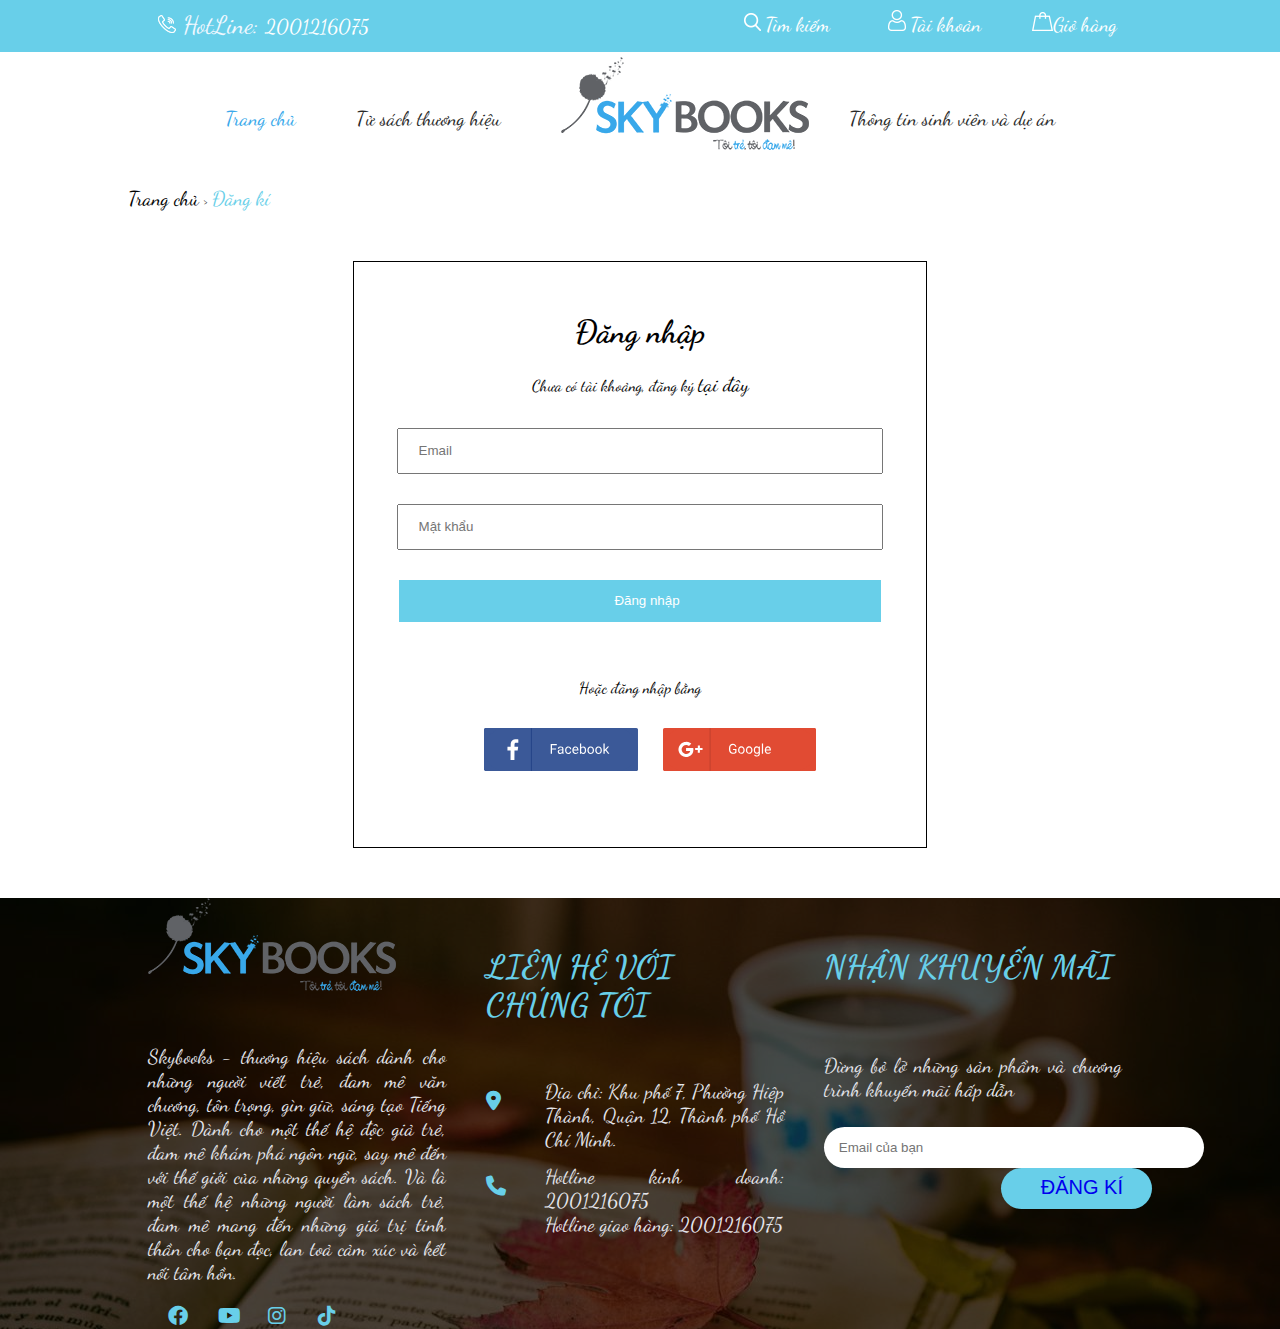
<file: log-in.html>
<!DOCTYPE html>
<html lang="en">
    <head>
        <meta charset="UTF-8">
        <meta http-equiv="X-UA-Compatible" content="IE=edge">
        <meta name="viewport" content="width=device-width, initial-scale=1.0">
        <link rel="stylesheet" href="style.css">
        <link rel="preconnect" href="https://fonts.googleapis.com">
        <link rel="preconnect" href="https://fonts.gstatic.com" crossorigin>
        <link rel="stylesheet" href="style-register.css">
        <link
            href="https://fonts.googleapis.com/css2?family=Josefin+Sans&display=swap"
            rel="stylesheet">
        <title>Đăng Nhập</title>

        <link rel="preconnect" href="https://fonts.googleapis.com">
        <link rel="preconnect" href="https://fonts.gstatic.com" crossorigin>
        <link
            href="https://fonts.googleapis.com/css2?family=Dancing+Script:wght@600&display=swap"
            rel="stylesheet">
        <link rel="stylesheet" href="fontawesome-free-6.4.0-web/css/all.css">
        <link href="https://cdn.jsdelivr.net/npm/bootstrap@5.3.0-alpha3/dist/css/bootstrap.min.css" rel="stylesheet" integrity="sha384-KK94CHFLLe+nY2dmCWGMq91rCGa5gtU4mk92HdvYe+M/SXH301p5ILy+dN9+nJOZ" crossorigin="anonymous">
    </head>
    <body>
        <header>
            <div id="head">
                <div class="container">
                    <div class="div">
                        <div class="logo-mobi">
                            <img src="Logo/logo_mobi.webp" alt="">
                        </div>
                    </div>
                    <div class="row1">
                        <div class="head-left">
                            <ul>
                                <li>
                                    <img class="icon" src="icon/i_phone.webp"
                                        alt="">
                                    HotLine:
                                    <a href="introduce.html" class="head-menu-right
                                        hover-black">2001216075</a>
                                </li>
                            </ul>

                        </div>
                        <div class="head-right">
                            
                            <ul>
                                <li>
                                    <div class="box-search">
                                        <img src="icon/i_search.webp" alt="">
                                        <a href="#" class="head-menu-right">Tìm
                                            kiếm</a>
                                        <form action="" class="form-search">
                                            <div class="div-in-search">
                                                <input class="hover-box-search"
                                                    type="text" placeholder="Tìm sản phẩm...">
                                                <button class="but-search">
                                                    <img
                                                        src="icon/i_search.webp"
                                                        alt="">
                                                </button>
                                            </div>
                                        </form>

                                    </div>

                                </li>
                                <li>
                                    <div class="menu-user ">
                                        <img src="icon/i_user.webp" alt="">
                                        <a href="register.html" class="head-menu-right
                                            hover-black">Tài khoản</a>
                                        <div class="box-sig">
                                            <ul>
                                                <li>
                                                    <a class="box-menu-head"
                                                        href="log-in.html">Đăng nhập</a>
                                                </li>
                                                <li>
                                                    <a class="box-menu-head"
                                                        href="register.html">Đăng kí</a>
                                                </li>


                                            </ul>

                                        </div>
                                    </div>

                                </li>
                                <li>
                                    
                                    <a href="cart.html" class="head-menu-right cart
                                        hover-black"><img src="icon/i_cart.webp" alt=""><span>Giỏ hàng</span>
                                        <i class="fa-solid fa-circle-3"></i>
                                    </a>
                                    <div class="box-user">

                                    </div>
                                </li>
                            </ul>
                        </div>
                    </div>

                </div>

            </div>
            <div id="head-link">
                <div class="container">
                    <div class="menu-wrap ">
                        <i class="fa-solid fa-bars fa-2xl"></i>
                        <ul>
                            <li>
                                <a href="index.html" class="head-link-menu head-link-home
                                    head-link-menu-color">Trang chủ</a>
                                <div class="head-link-menu head-link-nav-menu">
                                    <a href="list-product.html" class="head-link-menu
                                        hover-blue">Tử sách thương hiệu</a>
                                    <div class="head-link-box-menu">
                                        <ul>
                                            <li>
                                                <a href="list-product.html"
                                                    class="box-menu-head">Skybooks</a>
                                            </li>
                                            <li>
                                                <a href="list-product.html"
                                                    class="box-menu-head">Skynovel</a>
                                            </li>
                                            <li>
                                                <a href="list-product.html"
                                                    class="box-menu-head">Skycomics</a>
                                            </li>
                                            <li>
                                                <a href="list-product.html"
                                                    class="box-menu-head">Skymommy</a>
                                            </li>

                                        </ul>
                                    </div>
                                </div>
                                <a href="index.html">
                                    <img class="head-link-logo head-link-menu"
                                    src="Logo/logo.webp" alt="">
                                </a>                               
                                <a href="introduce.html" class="head-link-menu hover-blue">Thông tin sinh viên và dự án</a>
                                
                            </li>
                        </ul>
                    </div>
                </div>

            </div>
        </header>
        <div id="content">
            <div class="container">
                <div class="link-address">
                    <a href="index.html" class="black">Trang chủ</a>
                    >
                    <a href="register.html" class="blue">Đăng kí</a>
                </div>
                <div class="box-register">
                    <h1>Đăng nhập</h1>
                    <p>Chưa có tài khoảng, đăng ký <a href="register.html">tại đây</a></p>
                    <form action="">
                        <input type="email" placeholder="Email">
                        <input type="text" placeholder="Mật khẩu">
                    </form>
                    <button>Đăng nhập</button>
                    
                    <p>Hoặc đăng nhập bằng</p>
                    <a href=" https://facebook.com/"target="_blank">
                        <img src="icon/fb-btn.svg" alt="">
                    </a>
                    <a href=" https://google.com/"target="_blank">
                        <img src="icon/gp-btn.svg" alt="">
                    </a>
                </div>
                    
                        
                        
                </div>
            </div>
        <div id="footer">
            <div class="container">
                <div class="footer-page">
                    <div class="footer-introduce">
                    <img src="Logo/logo.webp" alt="">
                    <p>
                        Skybooks - thương hiệu sách dành cho những người viết
                        trẻ, đam mê văn chương, tôn trọng, gìn giữ, sáng tạo
                        Tiếng Việt. Dành cho một thế hệ độc giả trẻ, đam mê khám
                        phá ngôn ngữ, say mê đến với thế giới của những quyển
                        sách. Và là một thế hệ những người làm sách trẻ, đam mê
                        mang đến những giá trị tinh thần cho bạn đọc, lan toả
                        cảm xúc và kết nối tâm hồn.
                    </p>
                    <div class="footer-icon-bot">

                        <a href=" https://facebook.com/"target="_blank">
                            <i class="fa-brands fa-facebook"></i>
                        </a>
                        <a href=" https://youtube.com/"target="_blank">
                            <i class="fa-brands fa-youtube"></i>
                        </a>
                        <a href=" https://instagram.com/"target="_blank">
                            <i class="fa-brands fa-instagram"></i>
                        </a>
                        <a href=" https://tiktok.com/"target="_blank">
                            <i class="fa-brands fa-tiktok"></i>
                        </a>
                    </div>
                </div>
                <div class="footer-contact">
                    <h1>
                        LIÊN HỆ VỚI CHÚNG TÔI
                    </h1>
                    <div class="contact-bot-4">
                        <i class="fa-solid fa-location-dot"></i>
                        <p>
                            Địa chỉ: Khu phố 7, Phường Hiệp Thành, Quận 12, Thành phố Hồ Chí Minh.
                        </p>
                        <i class="fa-solid fa-phone"></i>
                        <p>
                            Hotline kinh doanh: 2001216075 <br>
                            Hotline giao hàng: 2001216075
                        </p>
                    </div>
                    </div>
                    <div class="footer-register">
                    <h1>
                        NHẬN KHUYẾN MÃI
                    </h1>
                    <div class="contact-bot-2">
                        <p>
                            Đừng bỏ lỡ những sản phẩm và chương trình khuyến mãi hấp dẫn
                        </p>
                        <div class="form-sig-bot">
                            <form action="">
                                <input type="email" placeholder="Email của bạn"> 
                                <button><a href="register.html">ĐĂNG KÍ</a></button>
                            </form>
                        </div>
                    </div>
                </div>
                </div>
                
                </div>
                
            </div>

        </div>
    </body>
</html>
</file>
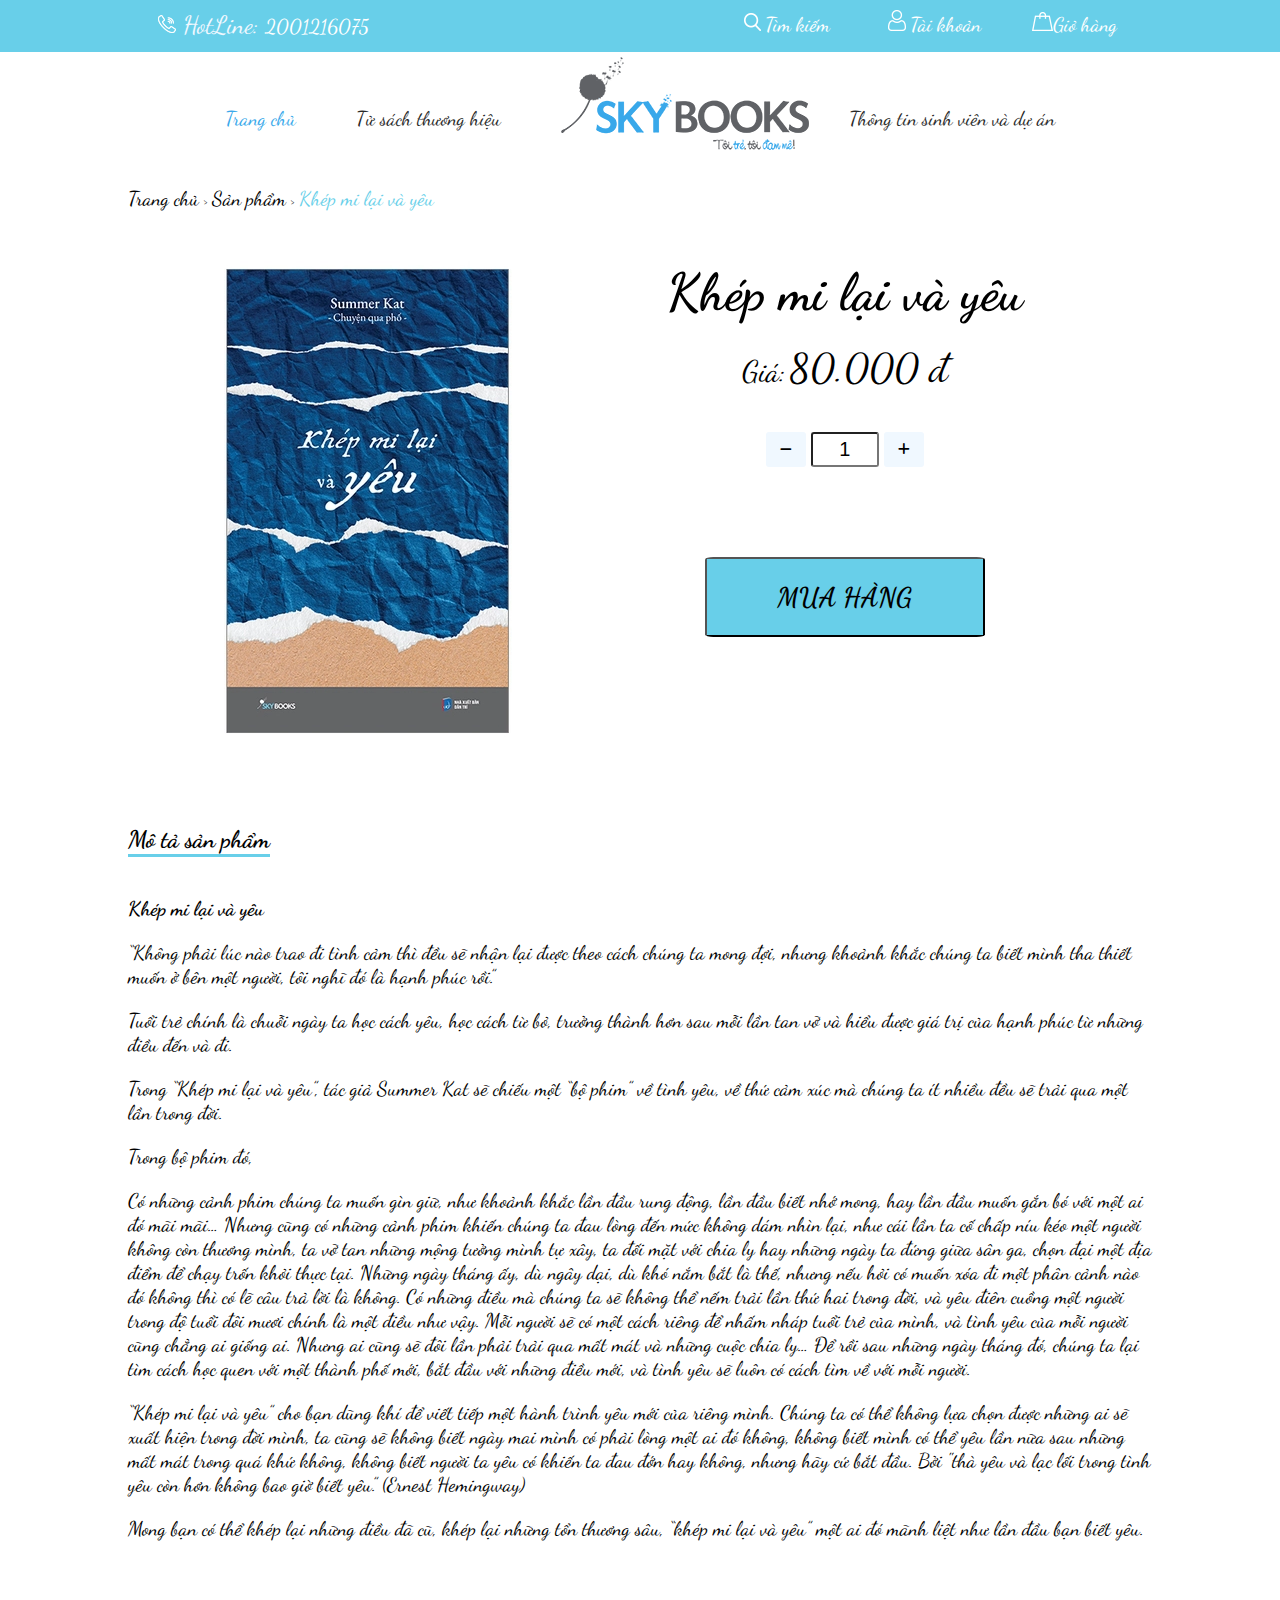
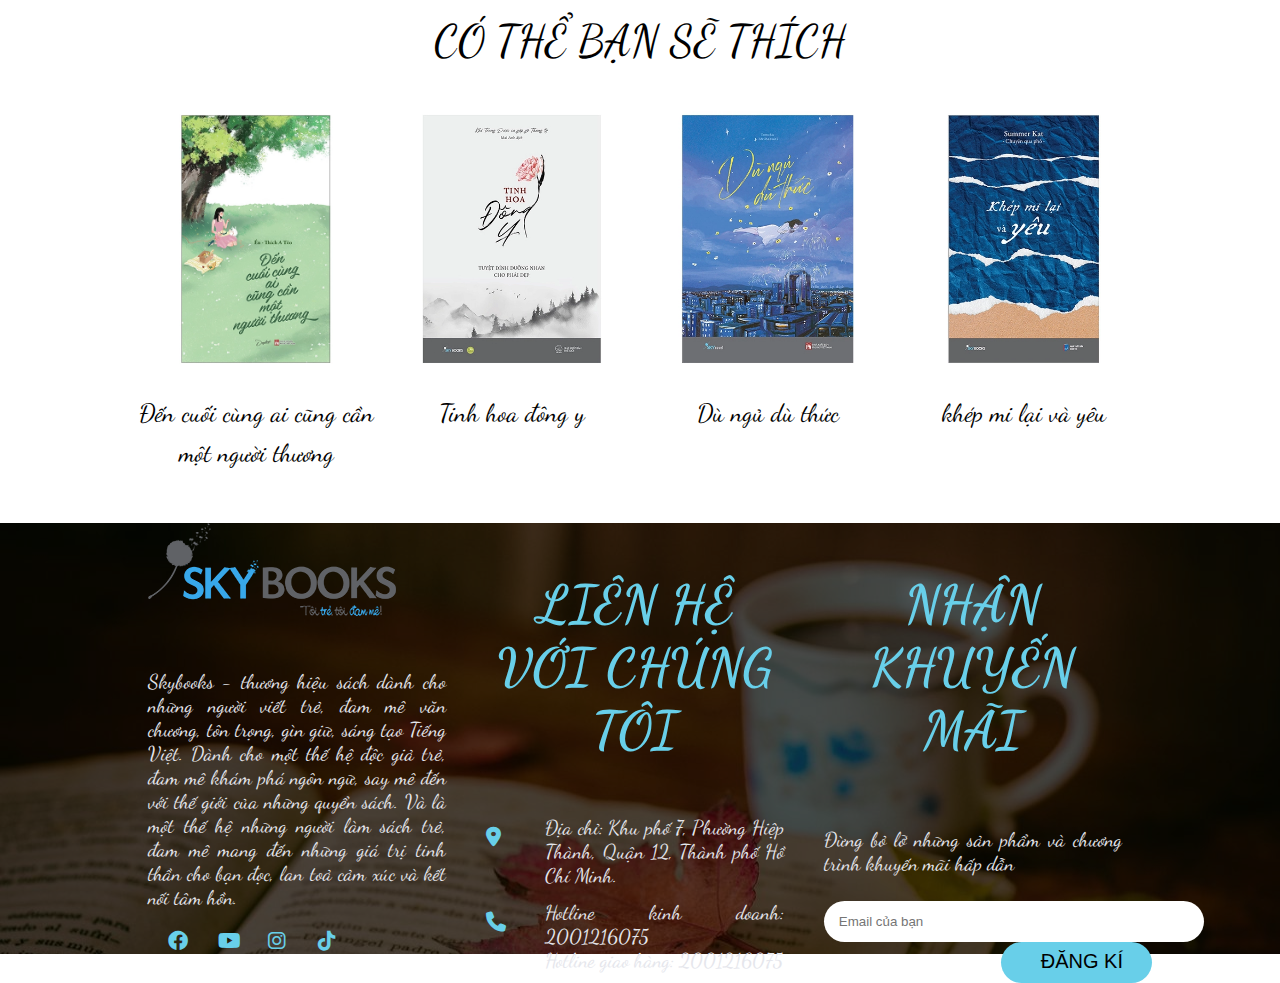
<file: product.html>
<!DOCTYPE html>
<html lang="en">
    <head>
        <meta charset="UTF-8">
        <meta http-equiv="X-UA-Compatible" content="IE=edge">
        <meta name="viewport" content="width=device-width, initial-scale=1.0">
        <link rel="stylesheet" href="style.css">
        <link rel="preconnect" href="https://fonts.googleapis.com">
        <link rel="preconnect" href="https://fonts.gstatic.com" crossorigin>
        <link
            href="https://fonts.googleapis.com/css2?family=Josefin+Sans&display=swap"
            rel="stylesheet">
        <title>Khép mi lại và yêu</title>
        <link rel="stylesheet" href="style-product.css">
        <link rel="preconnect" href="https://fonts.googleapis.com">
        <link rel="preconnect" href="https://fonts.gstatic.com" crossorigin>
        <link
            href="https://fonts.googleapis.com/css2?family=Dancing+Script:wght@600&display=swap"
            rel="stylesheet">
        <link rel="stylesheet" href="fontawesome-free-6.4.0-web/css/all.css">
        
        <link href="https://cdn.jsdelivr.net/npm/bootstrap@5.3.0-alpha3/dist/css/bootstrap.min.css" rel="stylesheet" integrity="sha384-KK94CHFLLe+nY2dmCWGMq91rCGa5gtU4mk92HdvYe+M/SXH301p5ILy+dN9+nJOZ" crossorigin="anonymous">
    </head>
    <body>
        <header>
            <div id="head">
                <div class="container">
                    <div class="div">
                        <div class="logo-mobi">
                            <img src="Logo/logo_mobi.webp" alt="">
                        </div>
                    </div>
                    <div class="row1">
                        <div class="head-left">
                            <ul>
                                <li>
                                    <img class="icon" src="icon/i_phone.webp"
                                        alt="">
                                    HotLine:
                                    <a href="introduce.html" class="head-menu-right
                                        hover-black">2001216075</a>
                                </li>
                            </ul>

                        </div>
                        <div class="head-right">
                            
                            <ul>
                                <li>
                                    <div class="box-search">
                                        <img src="icon/i_search.webp" alt="">
                                        <a href="#" class="head-menu-right">Tìm
                                            kiếm</a>
                                        <form action="" class="form-search">
                                            <div class="div-in-search">
                                                <input class="hover-box-search"
                                                    type="text" placeholder="Tìm sản phẩm...">
                                                <button class="but-search">
                                                    <img
                                                        src="icon/i_search.webp"
                                                        alt="">
                                                </button>
                                            </div>
                                        </form>

                                    </div>

                                </li>
                                <li>
                                    <div class="menu-user ">
                                        <img src="icon/i_user.webp" alt="">
                                        <a href="register.html" class="head-menu-right
                                            hover-black">Tài khoản</a>
                                        <div class="box-sig">
                                            <ul>
                                                <li>
                                                    <a class="box-menu-head"
                                                        href="log-in.html">Đăng nhập</a>
                                                </li>
                                                <li>
                                                    <a class="box-menu-head"
                                                        href="register.html">Đăng kí</a>
                                                </li>


                                            </ul>

                                        </div>
                                    </div>

                                </li>
                                <li>
                                    
                                    <a href="cart.html" class="head-menu-right cart
                                        hover-black"><img src="icon/i_cart.webp" alt=""><span>Giỏ hàng</span>
                                        <i class="fa-solid fa-circle-3"></i>
                                    </a>
                                    <div class="box-user">

                                    </div>
                                </li>
                            </ul>
                        </div>
                    </div>

                </div>

            </div>
            <div id="head-link">
                <div class="container">
                    <div class="menu-wrap ">
                        <i class="fa-solid fa-bars fa-2xl"></i>
                        <ul>
                            <li>
                                <a href="index.html" class="head-link-menu head-link-home
                                    head-link-menu-color">Trang chủ</a>
                                <div class="head-link-menu head-link-nav-menu">
                                    <a href="list-product.html" class="head-link-menu
                                        hover-blue">Tử sách thương hiệu</a>
                                    <div class="head-link-box-menu">
                                        <ul>
                                            <li>
                                                <a href="list-product.html"
                                                    class="box-menu-head">Skybooks</a>
                                            </li>
                                            <li>
                                                <a href="list-product.html"
                                                    class="box-menu-head">Skynovel</a>
                                            </li>
                                            <li>
                                                <a href="list-product.html"
                                                    class="box-menu-head">Skycomics</a>
                                            </li>
                                            <li>
                                                <a href="list-product.html"
                                                    class="box-menu-head">Skymommy</a>
                                            </li>

                                        </ul>
                                    </div>
                                </div>
                                <a href="index.html">
                                    <img class="head-link-logo head-link-menu"
                                    src="Logo/logo.webp" alt="">
                                </a>                               
                                <a href="introduce.html" class="head-link-menu hover-blue">Thông tin sinh viên và dự án</a>
                                
                            </li>
                        </ul>
                    </div>
                </div>

            </div>
        </header>
        <div id="content">
            <div class="container">
                <div class="link-address">
                    <a href="index.html" class="black">Trang chủ</a>
                    >
                    <a href="list-product.html" class="black">Sản phẩm</a>
                    >
                    <a href="product.html" class="blue">Khép mi lại và yêu</a>
                </div>
                <div class="pro-product">
                    <div class="img-product">
                        <img src="section-category/kmlvy-2.webp" alt="">
                    </div>
                    <div class="intro-product">
                        <h1>Khép mi lại và yêu</h1>
                        <span class="price">Giá:</span>
                        <span class="price-num"> 80.000 đ</span>
                        <div class="quantity">
                            <div id="buy-amount">
                                <button class="minus-btn" onclick="handleMinus()"><i class="fa-solid fa-minus"></i></button>
                                <input type="text" name="amount" id="amount" value="1" max="20">
                                <button class="plus-btn" onclick="handlePlus()"><i class="fa-solid fa-plus"></i></button>
                              </div>
                        </div>
                        <div class="buy-product">
                            
                            <button class="buy-now" >MUA HÀNG</button>
                        </div>
                    </div>
                </div>
                <div class="product-description">
                    <h2>Mô tả sản phẩm</h2>
                    <p>
                        <strong>Khép mi lại và yêu</strong>
                    </p>
                    <p>
                        “Không phải lúc nào trao đi tình cảm thì đều sẽ nhận lại được theo cách chúng ta mong đợi, nhưng khoảnh khắc chúng ta biết mình tha thiết muốn ở bên một người, tôi nghĩ đó là hạnh phúc rồi.”
                    </p>
                    <p>
                        Tuổi trẻ chính là chuỗi ngày ta học cách yêu, học cách từ bỏ, trưởng thành hơn sau mỗi lần tan vỡ và hiểu được giá trị của hạnh phúc từ những điều đến và đi.
                    </p>
                    <p>
                        Trong “Khép mi lại và yêu”, tác giả Summer Kat sẽ chiếu một “bộ phim” về tình yêu, về thứ cảm xúc mà chúng ta ít nhiều đều sẽ trải qua một lần trong đời.
                    </p>
                    <p>
                        Trong bộ phim đó,
                    </p>
                    <p>
                        Có những cảnh phim chúng ta muốn gìn giữ, như khoảnh khắc lần đầu rung động, lần đầu biết nhớ mong, hay lần đầu muốn gắn bó với một ai đó mãi mãi…

Nhưng cũng có những cảnh phim khiến chúng ta đau lòng đến mức không dám nhìn lại, như cái lần ta cố chấp níu kéo một người không còn thương mình, ta vỡ tan những mộng tưởng mình tự xây, ta đối mặt với chia ly hay những ngày ta đứng giữa sân ga, chọn đại một địa điểm để chạy trốn khỏi thực tại.

Những ngày tháng ấy, dù ngây dại, dù khó nắm bắt là thế, nhưng nếu hỏi có muốn xóa đi một phân cảnh nào đó không thì có lẽ câu trả lời là không. Có những điều mà chúng ta sẽ không thể nếm trải lần thứ hai trong đời, và yêu điên cuồng một người trong độ tuổi đôi mươi chính là một điều như vậy.

Mỗi người sẽ có một cách riêng để nhấm nháp tuổi trẻ của mình, và tình yêu của mỗi người cũng chẳng ai giống ai. Nhưng ai cũng sẽ đôi lần phải trải qua mất mát và những cuộc chia ly… Để rồi sau những ngày tháng đó, chúng ta lại tìm cách học quen với một thành phố mới, bắt đầu với những điều mới, và tình yêu sẽ luôn có cách tìm về với mỗi người.
                    </p>
                    <p>
                        “Khép mi lại và yêu” cho bạn dũng khí để viết tiếp một hành trình yêu mới của riêng mình. Chúng ta có thể không lựa chọn được những ai sẽ xuất hiện trong đời mình, ta cũng sẽ không biết ngày mai mình có phải lòng một ai đó không, không biết mình có thể yêu lần nữa sau những mất mát trong quá khứ không, không biết người ta yêu có khiến ta đau đớn hay không, nhưng hãy cứ bắt đầu. Bởi "thà yêu và lạc lối trong tình yêu còn hơn không bao giờ biết yêu.” (Ernest Hemingway)
                    </p>
                    <p>
                        Mong bạn có thể khép lại những điều đã cũ, khép lại những tổn thương sâu, “khép mi lại và yêu” một ai đó mãnh liệt như lần đầu bạn biết yêu.
                    </p>
                </div>
                     
                <div id="section-category">
                    <div class="font-category">
                        <span>CÓ THỂ BẠN SẼ THÍCH</span>
                    </div>
                    <div class="list-products">
                            <div class="product-1 font-content-category">
                                <a href="product.html">
                                    <img src="section-category/sec_category_3.webp"
                                    alt="">
                                    <span>Đến cuối cùng ai cũng cần một người thương</span> <br>
                                    
                                </a>
                                </div>
                            <div class="product-1 font-content-category">

                                <a href="product.html">
                                    <img src="section-category/ttph-tinh-hoa-ng-y.webp"
                                    alt="">
                                    <span>Tinh hoa đông y</span> <br>
                                    
                                </a>
                            </div>
                            <div class="product-1 font-content-category">
                                <a href="product.html">
                                    <img src="section-category/th-ng-tin-ph-t-h-nh-s-ch-d-ng-d-th-cb-a-1-d-ng-d-th-c.webp"
                                    alt="">
                                    <span>Dù ngủ dù thức</span> <br>
                                    
                                </a>
                            </div>
                            <div class="product-1 font-content-category">
                                <a href="product.html">
                                    <img src="section-category/kmlvy-2.webp"
                                    alt="">
                                    <span>khép mi lại và yêu</span> <br>
                                    
                                </a>
                            </div>
                            </div>
                            </div>   
                </div>
            </div>
        </div>
        <div id="footer">
            <div class="container">
                <div class="footer-page">
                    <div class="footer-introduce">
                    <img src="Logo/logo.webp" alt="">
                    <p>
                        Skybooks - thương hiệu sách dành cho những người viết
                        trẻ, đam mê văn chương, tôn trọng, gìn giữ, sáng tạo
                        Tiếng Việt. Dành cho một thế hệ độc giả trẻ, đam mê khám
                        phá ngôn ngữ, say mê đến với thế giới của những quyển
                        sách. Và là một thế hệ những người làm sách trẻ, đam mê
                        mang đến những giá trị tinh thần cho bạn đọc, lan toả
                        cảm xúc và kết nối tâm hồn.
                    </p>
                    <div class="footer-icon-bot">

                        <a href=" https://facebook.com/"target="_blank">
                            <i class="fa-brands fa-facebook"></i>
                        </a>
                        <a href=" https://youtube.com/"target="_blank">
                            <i class="fa-brands fa-youtube"></i>
                        </a>
                        <a href=" https://instagram.com/"target="_blank">
                            <i class="fa-brands fa-instagram"></i>
                        </a>
                        <a href=" https://tiktok.com/"target="_blank">
                            <i class="fa-brands fa-tiktok"></i>
                        </a>
                    </div>
                </div>
                <div class="footer-contact">
                    <h1>
                        LIÊN HỆ VỚI CHÚNG TÔI
                    </h1>
                    <div class="contact-bot-4">
                        <i class="fa-solid fa-location-dot"></i>
                        <p>
                            Địa chỉ: Khu phố 7, Phường Hiệp Thành, Quận 12, Thành phố Hồ Chí Minh.
                        </p>
                        <i class="fa-solid fa-phone"></i>
                        <p>
                            Hotline kinh doanh: 2001216075 <br>
                            Hotline giao hàng: 2001216075
                        </p>
                    </div>
                    </div>
                    <div class="footer-register">
                    <h1>
                        NHẬN KHUYẾN MÃI
                    </h1>
                    <div class="contact-bot-2">
                        <p>
                            Đừng bỏ lỡ những sản phẩm và chương trình khuyến mãi hấp dẫn
                        </p>
                        <div class="form-sig-bot">
                            <form action="">
                                <input type="email" placeholder="Email của bạn"> 
                                <button><a href="register.html">ĐĂNG KÍ</a></button>
                            </form>
                        </div>
                    </div>
                </div>
                </div>
                
                </div>
                
            </div>

        </div>
       <script>
            let amountElement = document.getElementById('amount')
            let amount = amountElement.value
            let max = amountElement.max;
            let render = (amount) =>{
                amountElement.value=amount
            }
            //HandlePlus
            let handlePlus = () =>{
                if(amount < max){
                    amount++
                    render(amount)
                }
            }
            let handleMinus = () =>{
                if(amount >1){
                    amount--
                    render(amount)
                }
            }
            amountElement.addEventListener('input', () => {
                amount = amountElement.value;
                amount = parseInt(amount);
                amount = (isNaN(amount)||amount==0)?1:amount;
                render(amount);
            });
       </script>
    </body>
</html>
</file>
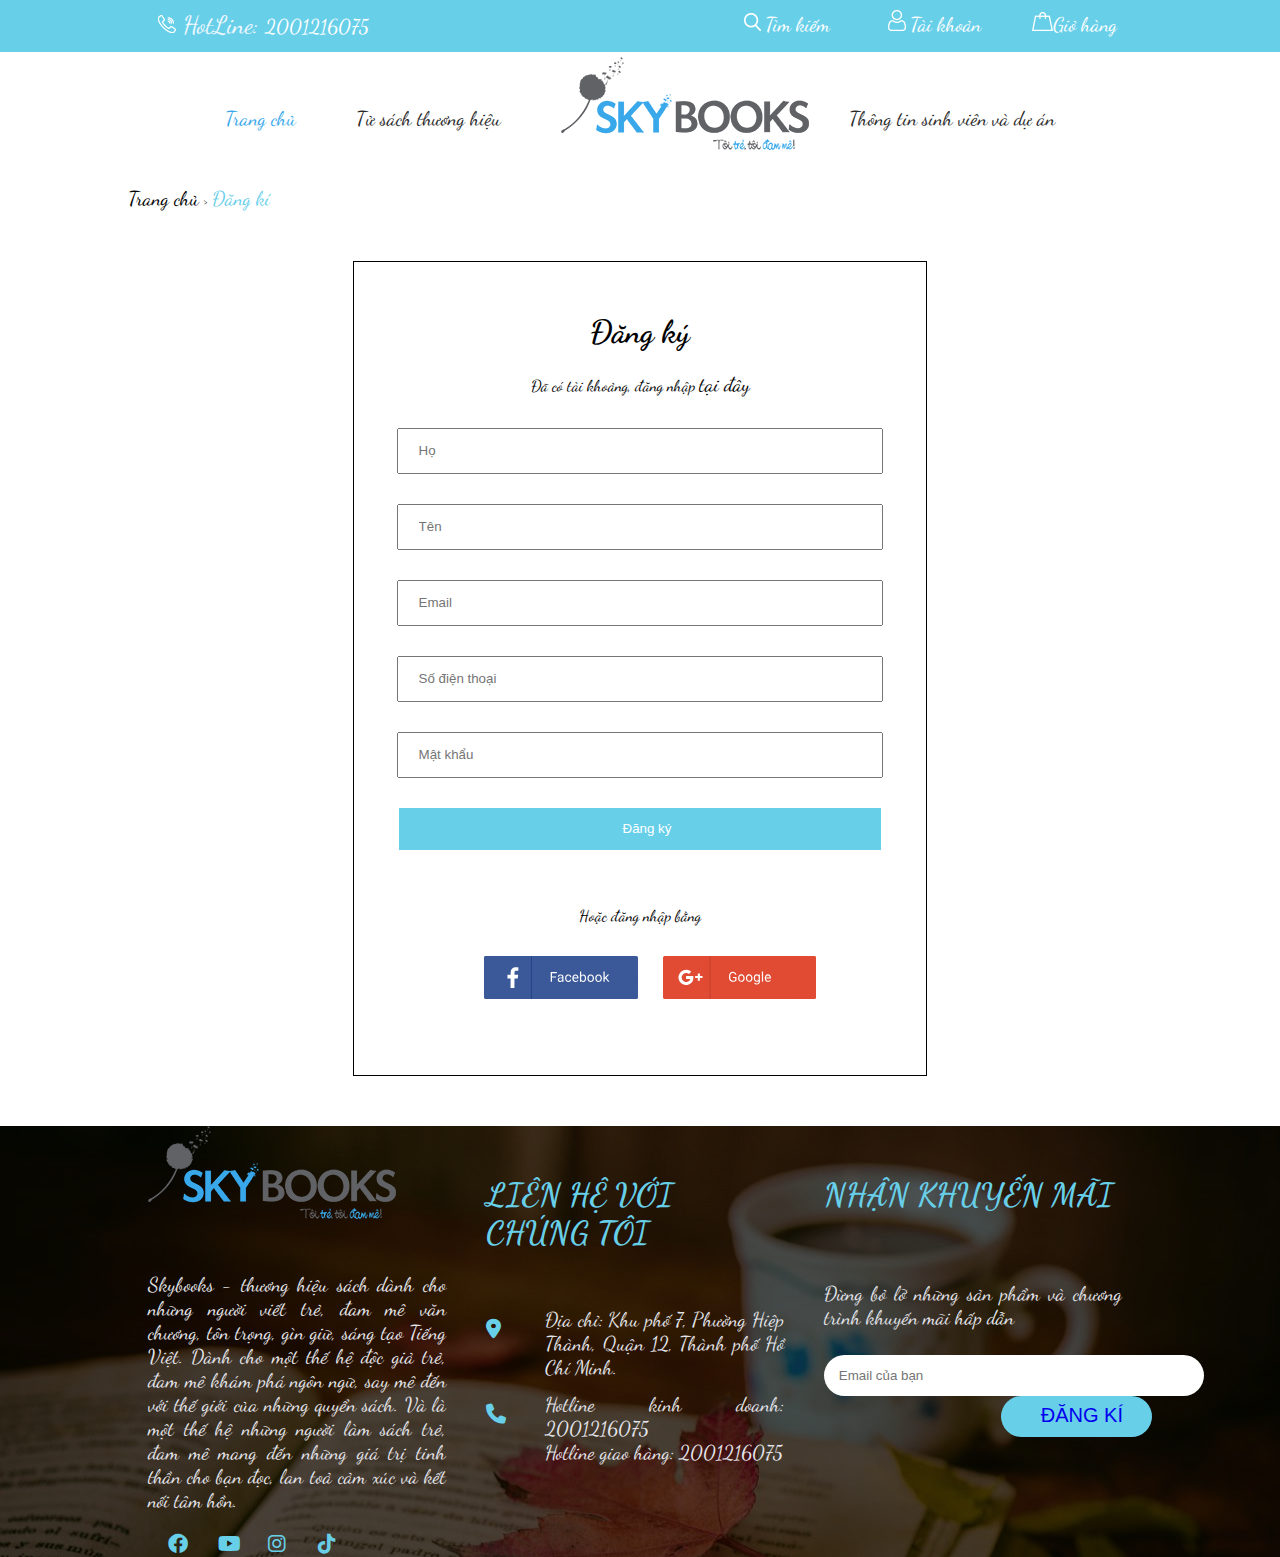
<file: register.html>
<!DOCTYPE html>
<html lang="en">
    <head>
        <meta charset="UTF-8">
        <meta http-equiv="X-UA-Compatible" content="IE=edge">
        <meta name="viewport" content="width=device-width, initial-scale=1.0">
        <link rel="stylesheet" href="style.css">
        <link rel="preconnect" href="https://fonts.googleapis.com">
        <link rel="preconnect" href="https://fonts.gstatic.com" crossorigin>
        <link rel="stylesheet" href="style-register.css">
        <link
            href="https://fonts.googleapis.com/css2?family=Josefin+Sans&display=swap"
            rel="stylesheet">
        <title>Đăng kí</title>

        <link rel="preconnect" href="https://fonts.googleapis.com">
        <link rel="preconnect" href="https://fonts.gstatic.com" crossorigin>
        <link
            href="https://fonts.googleapis.com/css2?family=Dancing+Script:wght@600&display=swap"
            rel="stylesheet">
        <link rel="stylesheet" href="fontawesome-free-6.4.0-web/css/all.css">
        <link href="https://cdn.jsdelivr.net/npm/bootstrap@5.3.0-alpha3/dist/css/bootstrap.min.css" rel="stylesheet" integrity="sha384-KK94CHFLLe+nY2dmCWGMq91rCGa5gtU4mk92HdvYe+M/SXH301p5ILy+dN9+nJOZ" crossorigin="anonymous">
    </head>
    <body>
        <header>
            <div id="head">
                <div class="container">
                    <div class="div">
                        <div class="logo-mobi">
                            <img src="Logo/logo_mobi.webp" alt="">
                        </div>
                    </div>
                    <div class="row1">
                        <div class="head-left">
                            <ul>
                                <li>
                                    <img class="icon" src="icon/i_phone.webp"
                                        alt="">
                                    HotLine:
                                    <a href="introduce.html" class="head-menu-right
                                        hover-black">2001216075</a>
                                </li>
                            </ul>

                        </div>
                        <div class="head-right">
                            
                            <ul>
                                <li>
                                    <div class="box-search">
                                        <img src="icon/i_search.webp" alt="">
                                        <a href="#" class="head-menu-right">Tìm
                                            kiếm</a>
                                        <form action="" class="form-search">
                                            <div class="div-in-search">
                                                <input class="hover-box-search"
                                                    type="text" placeholder="Tìm sản phẩm...">
                                                <button class="but-search">
                                                    <img
                                                        src="icon/i_search.webp"
                                                        alt="">
                                                </button>
                                            </div>
                                        </form>

                                    </div>

                                </li>
                                <li>
                                    <div class="menu-user ">
                                        <img src="icon/i_user.webp" alt="">
                                        <a href="register.html" class="head-menu-right
                                            hover-black">Tài khoản</a>
                                        <div class="box-sig">
                                            <ul>
                                                <li>
                                                    <a class="box-menu-head"
                                                        href="log-in.html">Đăng nhập</a>
                                                </li>
                                                <li>
                                                    <a class="box-menu-head"
                                                        href="register.html">Đăng kí</a>
                                                </li>


                                            </ul>

                                        </div>
                                    </div>

                                </li>
                                <li>
                                    
                                    <a href="cart.html" class="head-menu-right cart
                                        hover-black"><img src="icon/i_cart.webp" alt=""><span>Giỏ hàng</span>
                                        <i class="fa-solid fa-circle-3"></i>
                                    </a>
                                    <div class="box-user">

                                    </div>
                                </li>
                            </ul>
                        </div>
                    </div>

                </div>

            </div>
            <div id="head-link">
                <div class="container">
                    <div class="menu-wrap ">
                        <i class="fa-solid fa-bars fa-2xl"></i>
                        <ul>
                            <li>
                                <a href="index.html" class="head-link-menu head-link-home
                                    head-link-menu-color">Trang chủ</a>
                                <div class="head-link-menu head-link-nav-menu">
                                    <a href="list-product.html" class="head-link-menu
                                        hover-blue">Tử sách thương hiệu</a>
                                    <div class="head-link-box-menu">
                                        <ul>
                                            <li>
                                                <a href="list-product.html"
                                                    class="box-menu-head">Skybooks</a>
                                            </li>
                                            <li>
                                                <a href="list-product.html"
                                                    class="box-menu-head">Skynovel</a>
                                            </li>
                                            <li>
                                                <a href="list-product.html"
                                                    class="box-menu-head">Skycomics</a>
                                            </li>
                                            <li>
                                                <a href="list-product.html"
                                                    class="box-menu-head">Skymommy</a>
                                            </li>

                                        </ul>
                                    </div>
                                </div>
                                <a href="index.html">
                                    <img class="head-link-logo head-link-menu"
                                    src="Logo/logo.webp" alt="">
                                </a>                               
                                <a href="introduce.html" class="head-link-menu hover-blue">Thông tin sinh viên và dự án</a>
                                
                            </li>
                        </ul>
                    </div>
                </div>

            </div>
        </header>
        <div id="content">
            <div class="container">
                <div class="link-address">
                    <a href="index.html" class="black">Trang chủ</a>
                    >
                    <a href="register.html" class="blue">Đăng kí</a>
                </div>
                <div class="box-register">
                    <h1>Đăng ký</h1>
                    <p>Đã có tài khoảng, đăng nhập <a href="log-in.html">tại đây</a></p>
                    <form action="">
                        <input type="text" placeholder="Họ">
                        <input type="text" placeholder="Tên">
                        <input type="email" placeholder="Email">
                        <input type="text" placeholder="Số điện thoại">
                        <input type="text" placeholder="Mật khẩu">
                    </form>
                    <button>Đăng ký</button>
                    <p>Hoặc đăng nhập bằng</p>
                    <a href=" https://facebook.com/"target="_blank">
                        <img src="icon/fb-btn.svg" alt="">
                    </a>
                    <a href=" https://google.com/"target="_blank">
                        <img src="icon/gp-btn.svg" alt="">
                    </a>
                </div>
                    
                        
                        
                </div>
            </div>
        <div id="footer">
            <div class="container">
                <div class="footer-page">
                    <div class="footer-introduce">
                    <img src="Logo/logo.webp" alt="">
                    <p>
                        Skybooks - thương hiệu sách dành cho những người viết
                        trẻ, đam mê văn chương, tôn trọng, gìn giữ, sáng tạo
                        Tiếng Việt. Dành cho một thế hệ độc giả trẻ, đam mê khám
                        phá ngôn ngữ, say mê đến với thế giới của những quyển
                        sách. Và là một thế hệ những người làm sách trẻ, đam mê
                        mang đến những giá trị tinh thần cho bạn đọc, lan toả
                        cảm xúc và kết nối tâm hồn.
                    </p>
                    <div class="footer-icon-bot">

                        <a href=" https://facebook.com/"target="_blank">
                            <i class="fa-brands fa-facebook"></i>
                        </a>
                        <a href=" https://youtube.com/"target="_blank">
                            <i class="fa-brands fa-youtube"></i>
                        </a>
                        <a href=" https://instagram.com/"target="_blank">
                            <i class="fa-brands fa-instagram"></i>
                        </a>
                        <a href=" https://tiktok.com/"target="_blank">
                            <i class="fa-brands fa-tiktok"></i>
                        </a>
                    </div>
                </div>
                <div class="footer-contact">
                    <h1>
                        LIÊN HỆ VỚI CHÚNG TÔI
                    </h1>
                    <div class="contact-bot-4">
                        <i class="fa-solid fa-location-dot"></i>
                        <p>
                            Địa chỉ: Khu phố 7, Phường Hiệp Thành, Quận 12, Thành phố Hồ Chí Minh.
                        </p>
                        <i class="fa-solid fa-phone"></i>
                        <p>
                            Hotline kinh doanh: 2001216075 <br>
                            Hotline giao hàng: 2001216075
                        </p>
                    </div>
                    </div>
                    <div class="footer-register">
                    <h1>
                        NHẬN KHUYẾN MÃI
                    </h1>
                    <div class="contact-bot-2">
                        <p>
                            Đừng bỏ lỡ những sản phẩm và chương trình khuyến mãi hấp dẫn
                        </p>
                        <div class="form-sig-bot">
                            <form action="">
                                <input type="email" placeholder="Email của bạn"> 
                                <button><a href="register.html">ĐĂNG KÍ</a></button>
                            </form>
                        </div>
                    </div>
                </div>
                </div>
                
                </div>
                
            </div>

        </div>
    </body>
</html>
</file>
<file: style.css>
html{
    /* font-family: 'Josefin Sans', sans-serif; */
    font-family: 'Dancing Script', cursive !important; 
    background-color: rgb(255, 255, 255);
}
a{
    text-decoration: none !important;
    font-size: 20px !important;
}
body{
    margin: 0;
    font-family: 'Dancing Script', cursive !important; 

}
ul{
    list-style-type: none;
    margin: 5px !important;
    z-index: 100;
}
li{
    width: 100%;
}
.font-category{
    font-size: 44px;
    font-weight: 1600;
    line-height: 40px;
    margin-bottom: 50px;
}
.font-content-category span{
    font-size: 25px;
    font-weight: 1600;
    line-height: 40px;
    margin-bottom: 50px;
}

#head{
    width: 100%;
    background-color: #68cfe9;
    color: aliceblue;
}
.logo-mobi{
    display: none;
}
.hover-blue:hover{
    color: #38a8ea !important;
}
.row1{
    flex-wrap: wrap;
    position: relative;
    margin-right: -15px;
    margin-left: -15px;
}
.head-menu-right{

    list-style-type: none;
    text-decoration: none;
    font-size: 25px;
    color: white;
}
.head-right .menu-user{
    position: relative;
}
.head-right ul{
    margin: 0;
}
.head-right li {
    color: #f1f1f1;
    display: inline-block;
    width: 120px;
    height: 40px;
    line-height: 40px;
    margin: 0 10px;
  }
.box-sig li{
    display: grid;
    margin-left: 10px;
    background-color: #ffffff;
    margin: 0;
    padding: 10 5px;
}
.container{
    margin: auto;
    width: 80%;
    max-width: 2000px;
    padding: 0;
}
.head-left{
    line-height: 40px;
    font-size: 25px;
    display: inline-block;
}

#head .hover-black:hover{
    color: #000;
}
.head-right{
   float: right ;
}
.head-right  div ul li{
    float: right !important;
 }
.head-right a{
    display: inline-block;
}
.div-in-search{
    position: absolute;
    top: 0px;
    left: -140px;
}
.box-search{
    position: relative;
}
.box-search:hover .hover-box-search{
    display: block;
    transition: 2s;
}
.hover-box-search{
    outline: none;
    border-radius: 30px;
    height: 41px;
    line-height: 35px;
    padding: 0 67px 0 15px;
    min-height: 35px;
    border: 0;
    color: #282828;
    display: none;
    position: relative;
}
.but-search{
    position: absolute;
    left: 200px;
    top: 0px;
    display: none;
    border: none;
    background: none;
}
.but-search > img{
    filter: invert(100%);
}
.box-search:hover .but-search{
    display: block;
    transition: 2s;
}
.head-right .menu-user{
    position: relative;
}


.head-right .box-sig{
    position: absolute;
    display: none;
    box-shadow: 5px 5px 5px #3333;
    transform: translate(-60px 10px);
    padding: 0 0 0 10px;
}
.menu-user:hover .box-sig{
    display: block;
    z-index: 9999;
}
.menu-user:hover .hover-black{
    color: #000;
}
.box-sig >ul{
    background-color: #ffffff;
    padding: 0 0 0 10px;


}
.box-sig ul{
}
.box-sig::before {
    content: "";
    position: absolute;
    top: 0;
    left: 48px;
    width: 0;
    height: 0;
    border-style: solid;
    border-width: 0 5px 5px 5px;
    border-color: transparent transparent #ebebeb transparent;
}
.box-menu-head{
    line-height: 30px;
    padding: 0;
    color: #333
}
.box-menu-head:hover{
    color: #68cfe9;
}
/* ------------------------------------------HeadLink---------------- */
.menu-wrap{
    display: flex;
    flex-wrap: wrap;
    justify-content: center;
}
.menu-wrap >ul{
    padding: 0;
}
#head-link{
    display: flex;
    text-align: center;
}
.head-link-menu-color{
    color: #38a8ea !important;
}
.head-link-menu{
    font-size: 25px;
    color: #282828;
    line-height: 125px;
    margin:0 20px;
    display: inline-block;
    float: left;
}
.head-link-nav-menu{
    position: relative;
} 
.head-link-nav-menu:hover .head-link-box-menu ul{
    opacity: 1;
    transition: 0.5s;
    display: block;
}

.head-link-box-menu >ul{
    position: absolute;
    top: 84px;
    left: 30px;
    text-align: left;
    background-color: #fff;
    box-shadow: 0 1px 2px 2px rgba(0,0,0,0.04);
    padding: 0;
    line-height: 40px;
    opacity: 0;
    display: none;

    
}
.head-link-box-menu >ul>li{
    color: #f1f1f1;
    display: inline-block;
    width: 80%;
    height: 40px;
    line-height: 40px !important;
    margin-left: 20px;
}
.head-link-box-menu >ul a{
    display: block;
    border-bottom: solid 1px #e5e6ec;
    line-height: 24px;
    padding: 7px 20px 7px 0px;
    font-size: 20px;
}




/* ---------------------------------------------FOOTER-------------------------------------------- */
#footer{
    margin-top: 50px;
    background-image: url("footer/Hinh-sach-dep.jpg") ;
    position: relative;
}
#footer::before{
    content: "";
    position: absolute;
    left: 0;
    top: 0;
    width: 100%;
    height: 100%;
    background-color: #000000a8;
    z-index: 1;
}
#footer .container{
    position: relative;
    z-index: 2;
}
.footer-page{
    display: grid;
    grid-template-columns: 33% 33% 33%;
}
.footer-page h1{
    color: #68cfe9;
    margin-top: 50px;
}
.footer-page>div{
    margin:0 20px;
}
.footer-page p{
    margin-top: 50px;
    font-size: 20px;
    text-align: justify;
    color: #e5e6ec;
}
.footer-icon-bot{
    display: grid;
    grid-template-columns: 50px 50px 50px 50px;
    margin-top: 20px;
}
.footer-icon-bot a{
    margin-left: 20px;
    font-size: 20px;
    color: #68cfe9;
}
.contact-bot-4 i {
    font-size: 20px;
    color: #68cfe9;
}
.footer-icon-bot a:hover{
    transform: scale(2.2);
}
.contact-bot-4{
    display: grid;
    grid-template-columns: 20% 80%;
    grid-template-rows: 110px 60px;
    align-items: center;
}
.contact-bot-2{
    display: grid;
    grid-template-rows: 110px 60px;
    align-items: center;
}
.clear-fix{
    display: grid;
    grid-template-columns: 20% 80%;
}
.contact-bot-2 input{
    outline: none;
    border-radius: 30px;
    height: 41px;
    line-height: 35px;
    padding: 0 67px 0 15px;
    min-height: 35px;
    border: 0;
    color: #282828;
    position: relative;
    z-index: 99;
    width: 100%;
}
.contact-bot-2 button{
    position: absolute;
    border-radius: 30px;
    height: 41px;
    line-height: 35px;
    min-height: 35px;
    border: 0;
    z-index: 100;
    right: 0;
    padding: 0 29px 0 40px;
    background-color:#68cfe9;
    color: white;
}
.contact-bot-2 button:hover{

    background-color: #1c1c1d;
    color: white;
}
.menu-wrap >i{
    display: none;
}

@media screen and (max-width: 1043px) and ( min-width: 995px) {
    .container{
        width: none;
        width: 97% ;

    }
    .row a{
        font-size: 20px;
    }
    .head-right li{
        margin-left: 0;
    }
    .menu-wrap ul{
        margin-left: 2%;
    }
    .menu-wrap  a{
        font-size: 20px;
        margin:0;
        margin-right: 28px;
    }
  }
  @media screen and (max-width: 994px)  {
   header{
    background-color: #68cfe9;
    position: relative;
    margin-bottom: 30px;
   }
   #head{
    height: 250px;
   }
   .hover-box-search{
    display: block;
   }
   .but-search{
    display: block;
    top:0;
    right: 0;
    }
    .hover-box-search{
    padding: 15px 30px 15px 30px;
    }
   .head-left{
    display: none;
   }
   .head-right{
    width: 100%;
    
   }
   .head-right li{
    width: 100%;
    position: absolute;
    top:0;
    left: 0;;
   }
   .menu-user{
    display: none;
   }
   img.head-link-logo.head-link-menu {
    display: none;
    }
   .menu-wrap ul{
    display: block;
   }
   .menu-wrap ul li{
    display: grid;
   }
   .menu-wrap ul{
    position: absolute;
    left: 0;
    top:50px;
   }
   .menu-wrap i{
    position: absolute;
    left: 40px;
    top: 60px;
   }
   .head-link-nav-menu{
    margin: 0;
   }
   .menu-wrap ul a{
    line-height: 60px;
    text-align: left;
    margin-left: 60px;
   }
   .box-search > img{
    display: none; 
}
.box-search > a{
    display: none; 
}
    .but-search{
        width: 60px;
        float: right;
        position: absolute;
    }
    .div-in-search{
        position: absolute;
    right: -395px;
    top: 11px;
    }
    .div-in-search{
        position: relative;
      }
      .div-in-search input{
        position: absolute;
        width: 100%;
        top: 60px;
        left: 20%;
    
      }
      .div-in-search button {
        position: absolute;
        top: 58px;
        left: 108%;
      }
      .cart{
        position: absolute;
        right: 0;
        top:20px;
      }
      .cart span{
        display: none;
      }
      .cart >img{
        zoom: 1.3;
      }
      .head-link-logo{
        display: block;
      }
      .logo-mobi{
        text-align: center;
        display: block;
      }
      .menu-wrap:hover >ul{
        display: block;
      }
      .menu-wrap:hover {
        display: block;
        position: fixed;
        z-index: 999;
        top:0;
        height: 10%;
        width: 10%;
        background-color: rgba(0,0,0,0.3);
      }
      .menu-wrap >i{
        display: block;

      }
      .menu-wrap >ul{
        position: fixed;
        background-color: #ffffff;
        top: 0;
        height: 100%;
        margin: 0 !important;
        width: 350px;
        display: none;
      }
      .head-link-nav-menu:hover .head-link-box-menu ul{
        display: block;
      }
      .head-link-box-menu >ul>li {
        width: 300px;
      }
      .head-link-box-menu>ul{
        left: 200px;
        padding-bottom: 20px;
        background-color: none !important;
        display: none;
      }
    .head-link-box-menu >ul{
        display: none;
        background-color: none;
        box-shadow: none;
        left: 0;
}
.head-link-box-menu >ul a{
    border-bottom: none ;
}

      .footer-page{
        grid-template-columns: none;
        text-align: center;
      }
      #footer{
        padding-bottom: 30px;
      }


  }
</file>
<file: style-home.css>
@media screen and (max-width: 994px)  {

    /* 
        COntent
*/
      .list-products{
        grid-template-columns: 50% 50% !important; 
      }
    .product-1 {
        margin-bottom: 50px;
    }
  }


.slider_1 img{
    width: 100%;
    height: 700px;
    margin-bottom: 120px;
}
#section-category{
    text-align: center;
    align-items: center;
}
.list-products{
    display: grid;
    grid-template-columns: 25% 25% 25% 25% ;
}

.product-1 img{
    width: 100%;
    margin-bottom: 20px;
}
.product-1:hover img{
    transform: scale(1.05);
    transition: 1s;
}
.product-1:hover span{
    color: #68cfe9;
}
</file>
<file: style-cart.css>
/* ------------------------------------LINK ADDRESS------------------------------------ */
#link-address a{
    color: #68cfe9;
    font-size: 18px;
}
.blue{
    color: #68cfe9;
}
.link-address{
    margin-bottom: 50px;
}
#content .black{
    color: black;
}
#content .black:hover{
    color: #68cfe9;
}

/* ------------------------------------Nút tăng giảm số lượng------------------------------------ */
#buy-amount{
    display: flex;
    justify-content: center;
    margin: 40px 0;
    position: absolute;
    top: 17%;
    left: 64%;
}

#buy-amount button{
    min-width: 30px;
    width: 40px;
    height: 35px;
    cursor: pointer;
    border-radius: 3px;
    border: none;
    background-color: aliceblue;
    margin: 0 5px;
}
#buy-amount button:hover{
    background-color: #85c7f1;
}
#buy-amount input{
    min-width: 40px;
    height: 30px;
    width: 60px;
    font-size: 20px;
    text-align: center;
    border-radius: 3px;

}
/*  */
.container-product-cart{
    display: grid;
    grid-template-columns: 70% 30%;
}
input[type="checkbox"] {
    width: 30px;
    margin-left: 20px;
}
.container-product-cart >input{
    position: absolute;
    height: 40px;
    width: 40px;
    top: 50px;
}

i.fa-solid.fa-trash-can.fa-2xl {
    position: absolute;
    right: 32px;
    top: 47%;
    
}
i.fa-solid.fa-trash-can.fa-2xl:hover{
    color: red;
    
}
.list-product-cart{
    background-color: rgb(91 160 109 / 47%);
    border-radius: 9px;
    padding: 30px;
}

.container-product-cart img{
    height: 132px;
    margin: 20px 0;
}
.product-cart{
    border-radius: 27px;
    background: #ffffff;
    border: none;
    position: relative;
    display: grid;
    grid-template-columns: 7% 24% 35% 15% 5% 5%;
    margin-bottom: 20px;
}
.name-product{
    display: grid;
    grid-template-rows: 50% 50%;
}



/*   ---------------- */
.into-money{
    
    display: grid;
    grid-template-rows: 40px 40px 40px;
    background-color: rgb(91 160 109 / 47%);
    margin-left: 20px;
    padding-top: 60px;
    padding: 60px 40px 0 20px;
    border-radius: 20px;
    height: 250px;
}
.into-money p{
    display: inline-block;
    font-size: 20px;
    margin: 0;
}
.into-money .into-money-top{
    border-bottom: 2px solid #333333;
    
}
.red-right{
    color: red;
    float: right;
}
.into-money button{
    border: none;
    border-radius: 20px;
    text-align: center;
    line-height: 40px;
    height: 60px;
    width: 100%;
    background-color: #68cfe9;
    color: white;
    font-size: 30px;
    margin-top: 40px;
}
.into-money button:hover{
    background-color: red;
}
@media screen and (max-width: 994px)  {

    /* 
        COntent
*/
.container-product-cart{
    grid-template-columns: 100%;

    gap:50px;
}
.into-money{
    margin: 0;;
}
.product-cart {
    grid-template-columns: 12% 32% 70%;
    margin-bottom: 20px;
}
.name-product {
    grid-template-rows: 30% 50%;
}
#buy-amount {

    top: 38%;
    left: 45%;
}
  }
</file>
<file: style-intro.css>
/* ------------------------------------LINK ADDRESS------------------------------------ */
#content a{
    color: #68cfe9;
    font-size: 18px;
}
.link-address{
    margin-bottom: 50px;
}
#content .home{
    color: black;
}
#content .home:hover{
    color: #68cfe9;

}
/* ------------------------------------content------------------------------------ */
.intro-content {
    display: grid;
    grid-template-columns: 30% 60%;
    gap: 30px;
    padding: 40px;
    text-align: center;
}
.intro-content >img{
    width: 200px;
    height: 200px;
    border-radius:50% ;
    background-color: #43baff;
}
.intro-container{
    background-color: #dadfe0;
    padding: 40px;
    border-radius:30px ;
    
}
.intro-container h1{
    color: #4072c7;
    font-size: 50px;
    font-weight: 800;
}


@media screen and (max-width: 994px)  {
.intro-content {

    grid-template-columns: 100%;
    align-items: center;
}
.intro-container{
    text-align: center;
}
.intro-content >img{
    margin: auto;
}
  }
</file>
<file: style-list-products.css>
#content{

}
#content a{
    color: #68cfe9;
    font-size: 18px;
}
#content .home{
    color: black;
}
#content .home:hover{
    color: #68cfe9;

}
.slider_1 img{
    width: 100%;
    height: 700px;
    margin-bottom: 120px;
}
#section-category{
    text-align: center;
    align-items: center;
}
.list-products{
    margin-top: 50px;
    display: grid;
    gap: 30px;
    grid-template-columns: 25% 25% 25% 25% ;
    text-align: center;

}

.product-1 img{
    width: 100%;
    margin: 0 ;
}
.product-1:hover img{
    transform: scale(1.05);
    transition: 1s;
}
.product-1 span{
    color: #000000;
    margin: 0 20px;
}
.product-1:hover span{
    color: #68cfe9;
}
.product-1 .price{
    font-size: 19px;
    color: #8b8b8bbe;
}
@media screen and (max-width: 994px)  {

    /* 
        COntent
*/
      .list-products{
        grid-template-columns: 50% 50% !important; 
      }
    .product-1 {
        margin-bottom: 50px;
    }
  }
</file>
<file: style-register.css>
.blue{
    color: #68cfe9;
}
.link-address{
    margin-bottom: 50px;
}
#content .black{
    color: black;
}
#content .black:hover{
    color: #68cfe9;
}
/* -----------------content--------------------- */
.box-register{
    display: block;
    border: 1px solid black;
    margin: auto;
    padding: 30px;
    width: 50%;
    text-align: center;
}
.box-register > p>a{
    color: black;
}

.box-register > p>a:hover{
    color: #68cfe9;
}
.box-register >form>input{
    width: 90%;
    line-height: 40px;
    margin:15px 0;
    padding-left: 20px;
}
.box-register >button{
    width: 94%;
    line-height: 40px;
    margin:15px 0 40px;
    padding-left: 20px;
    color: white;
    background-color: #68cfe9;
    border: none;
    cursor: pointer;
}
.box-register >button:hover{
    background-color: #4bc0dd;
}
.box-register >a>img{
    width: 30%;
    margin:15px 0 40px;
    padding-left: 20px;
    border: none;
    cursor: pointer;
}

@media screen and (max-width: 994px)  {

    /* 
        COntent
*/
      .container{
        width: 80%;
      }
      .box-register{
        width: 100%;
      }
  }
</file>
<file: style-product.css>
a{
    color: black;
}
/* ------------------------------------LINK ADDRESS------------------------------------ */
#link-address a{
    color: #68cfe9;
    font-size: 18px;
}
.blue{
    color: #68cfe9;
}
.link-address{
    margin-bottom: 50px;
}
#content .black{
    color: black;
}
#content .black:hover{
    color: #68cfe9;
}
/* ------------------------------------content------------------------------------ */

.slider_1 img{
    width: 100%;
    height: 700px;
    margin-bottom: 120px;
}

.pro-product{
    display: grid;
    grid-template-columns: 40% 60%;

}
h1{
    text-align: center;
    font-size: 52px;
    margin: 0 0 20px 0;

}
.intro-product{
    text-align: center;
}
.price{
    font-size: 30px;
}
.price-num{
    font-size: 40px;
}
#buy-amount{
    display: flex;
    justify-content: center;
    margin: 40px 0;
}

#buy-amount button{
    min-width: 30px;
    width: 40px;
    height: 35px;
    cursor: pointer;
    border-radius: 3px;
    border: none;
    background-color: aliceblue;
    margin: 0 5px;
}
#buy-amount button:hover{
    background-color: #85c7f1;
}
#buy-amount input{
    min-width: 40px;
    width: 60px;
    font-size: 20px;
    text-align: center;
    border-radius: 3px;

}
.buy-now{
    height: 80px;
    width: 280px;
    min-width: 200px;
    background-color:#68cfe9;
    color: black;
    font-size: 27px;
    margin: 50px 20px;
    padding: 10px 20px;
    text-align: center;
    border-radius: 3%;
    font-weight: 700;
    cursor: pointer;
    font-family: 'Dancing Script', cursive;

}
.buy-now:hover{
    background-color: #eb603ae2;
}
.product-description{
    margin-top: 60px;
}
.product-description h2{
    border-bottom: 3px solid #68cfe9;
    display: inline-block;

}
.product-description p{
    font-size: 20px;
}
#section-category{
    margin-top: 80px;
    text-align: center;
    align-items: center;
}
.list-products{
    display: grid;
    grid-template-columns: 25% 25% 25% 25% ;
}

.product-1 img{
    width: 100%;
    margin-bottom: 20px;
}
.product-1:hover img{
    transform: scale(1.05);
    transition: 1s;
}
.product-1:hover span{
    color: #68cfe9;
}
@media screen and (max-width: 994px)  {

    /* 
        COntent
*/
      .list-products{
        grid-template-columns: 50% 50% !important; 
      }
    .product-1 {
        margin-bottom: 50px;
    }
    .pro-product{
        display: grid;
        grid-template-columns: 100%;
    
    }
    .img-product{
        text-align: center;
    }
  }
</file>
